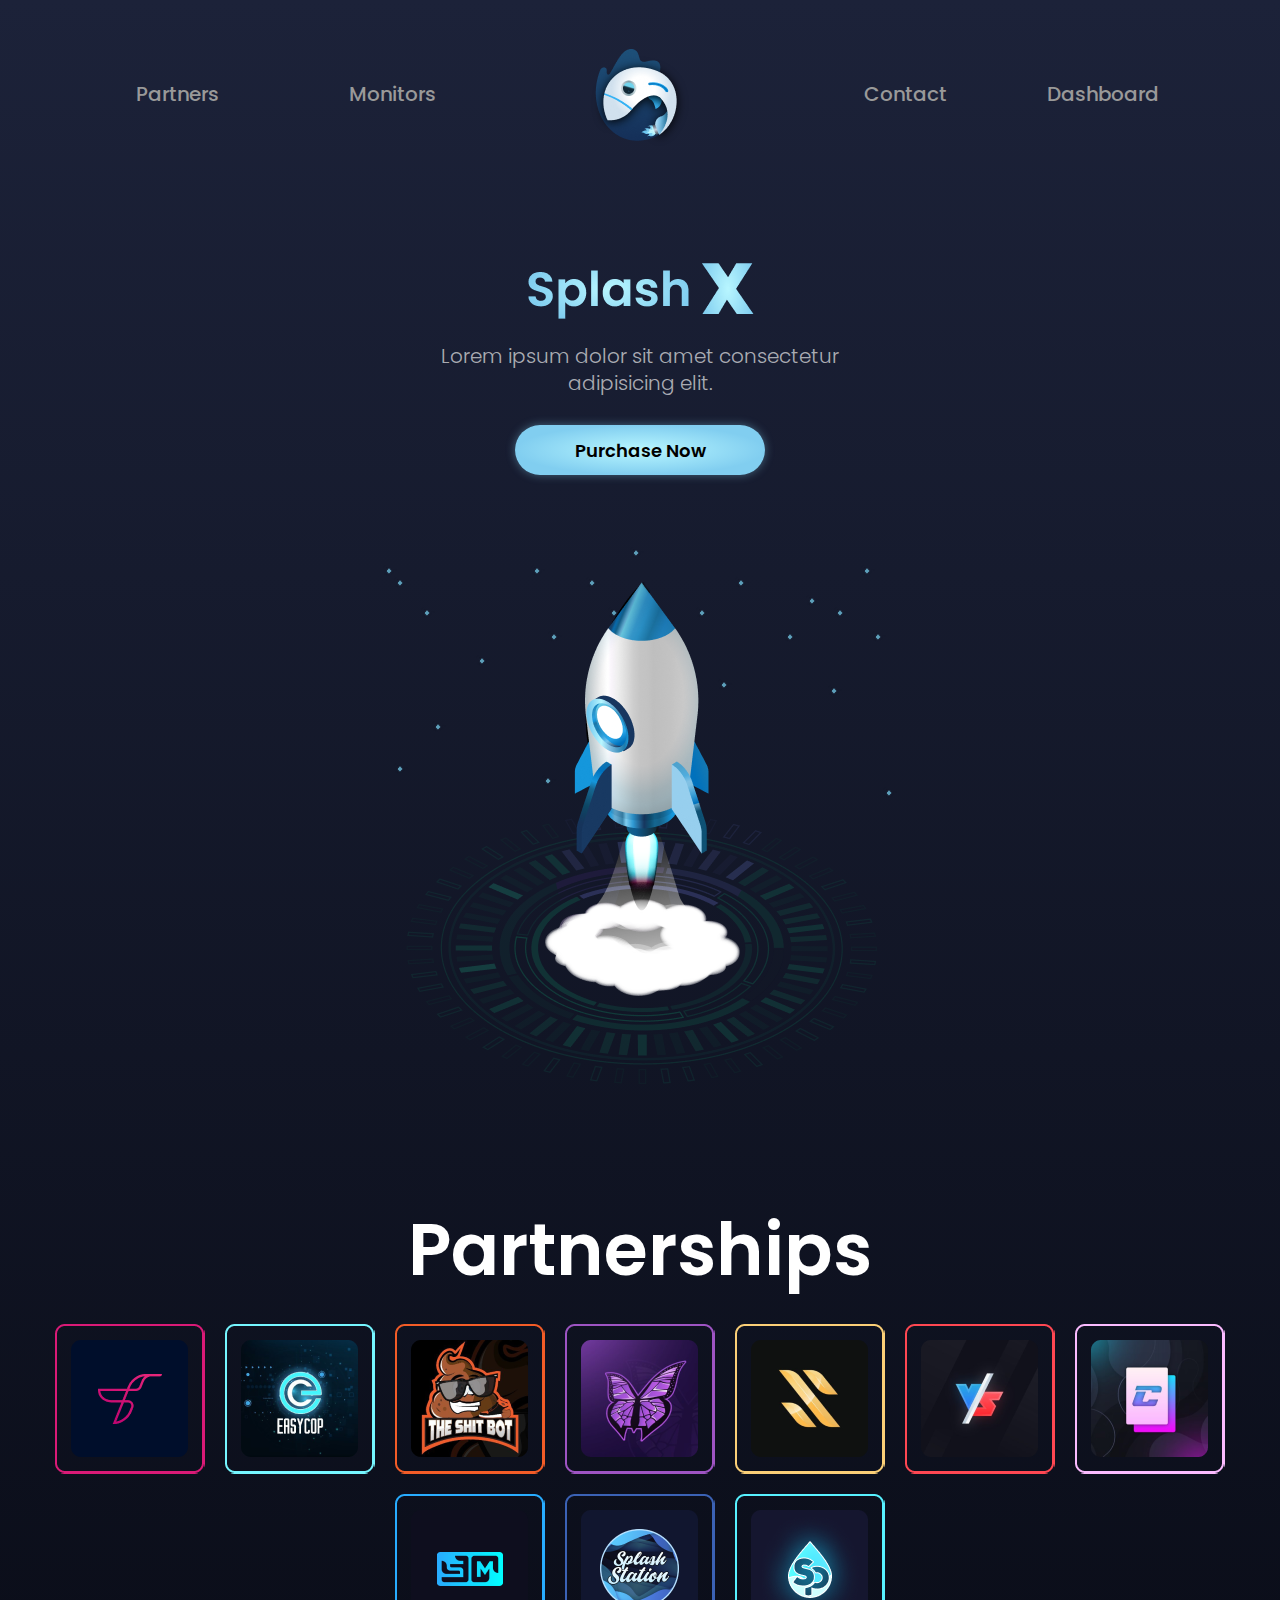
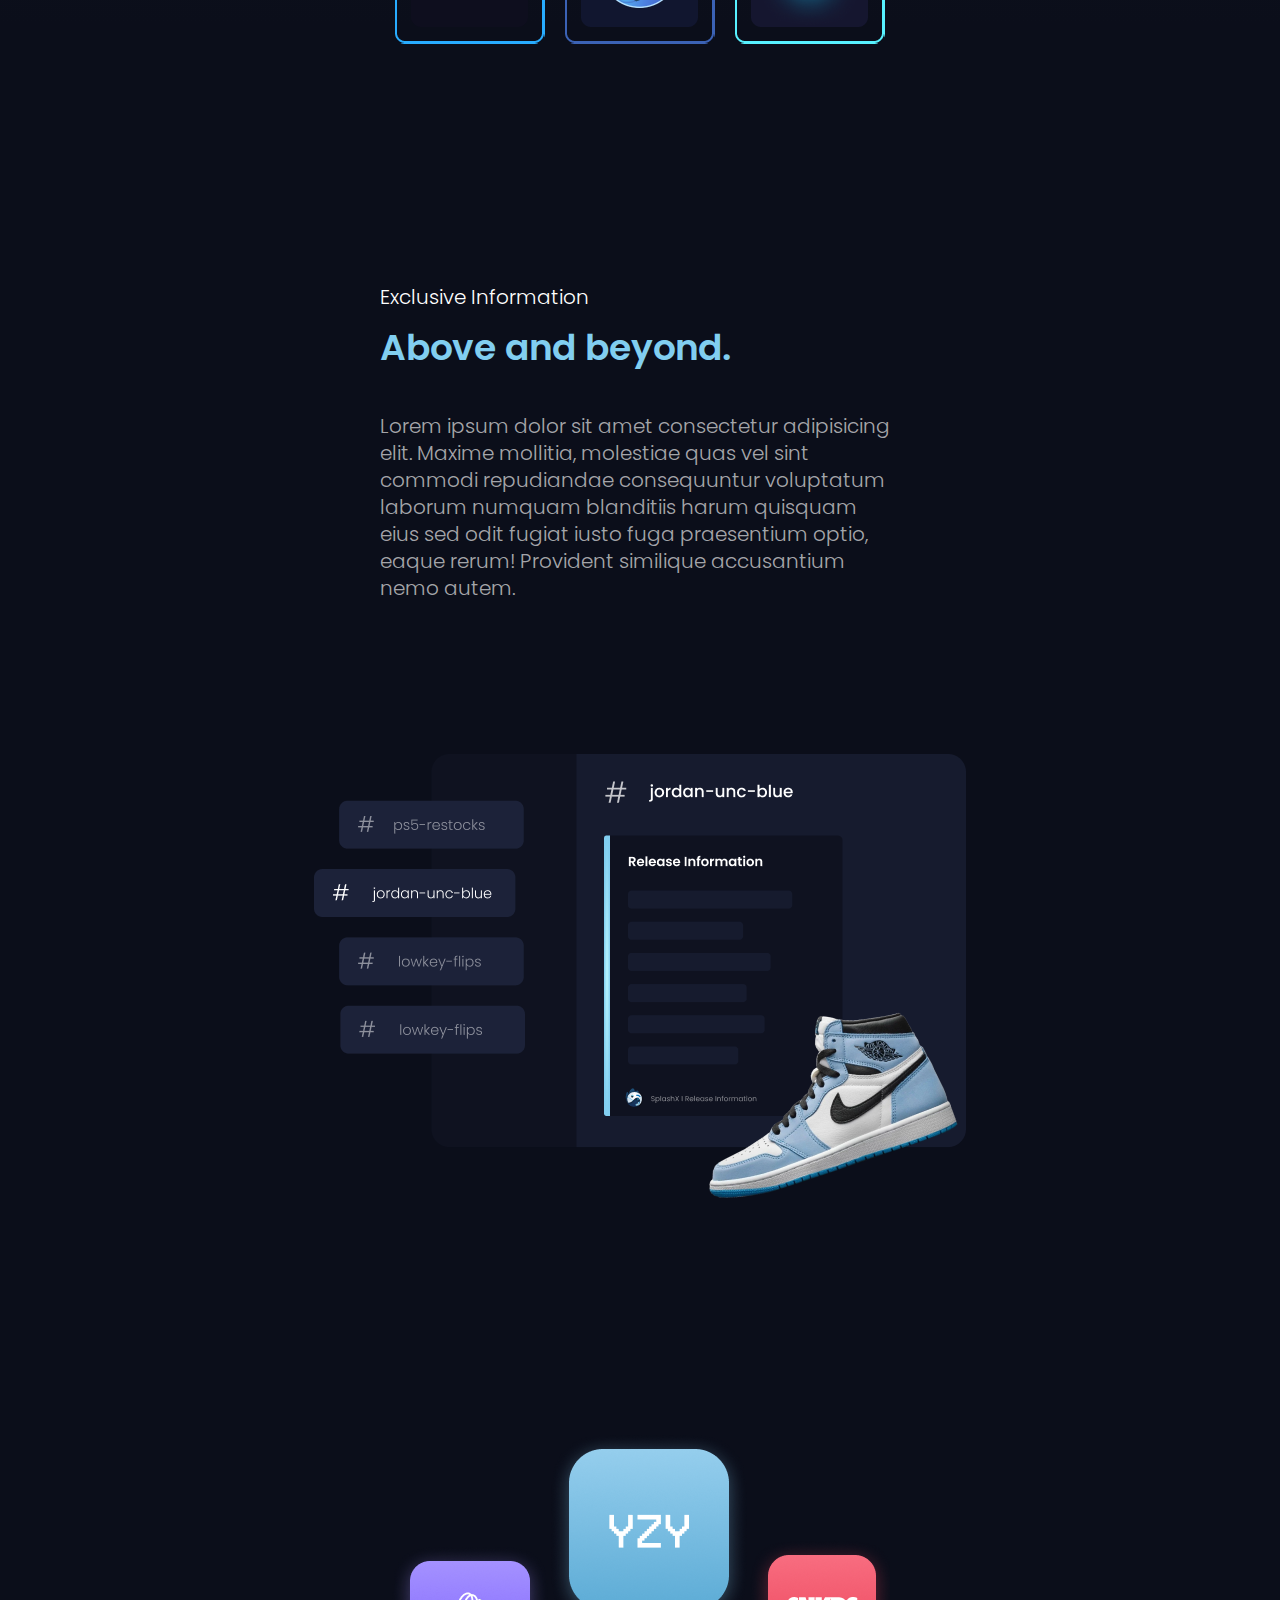
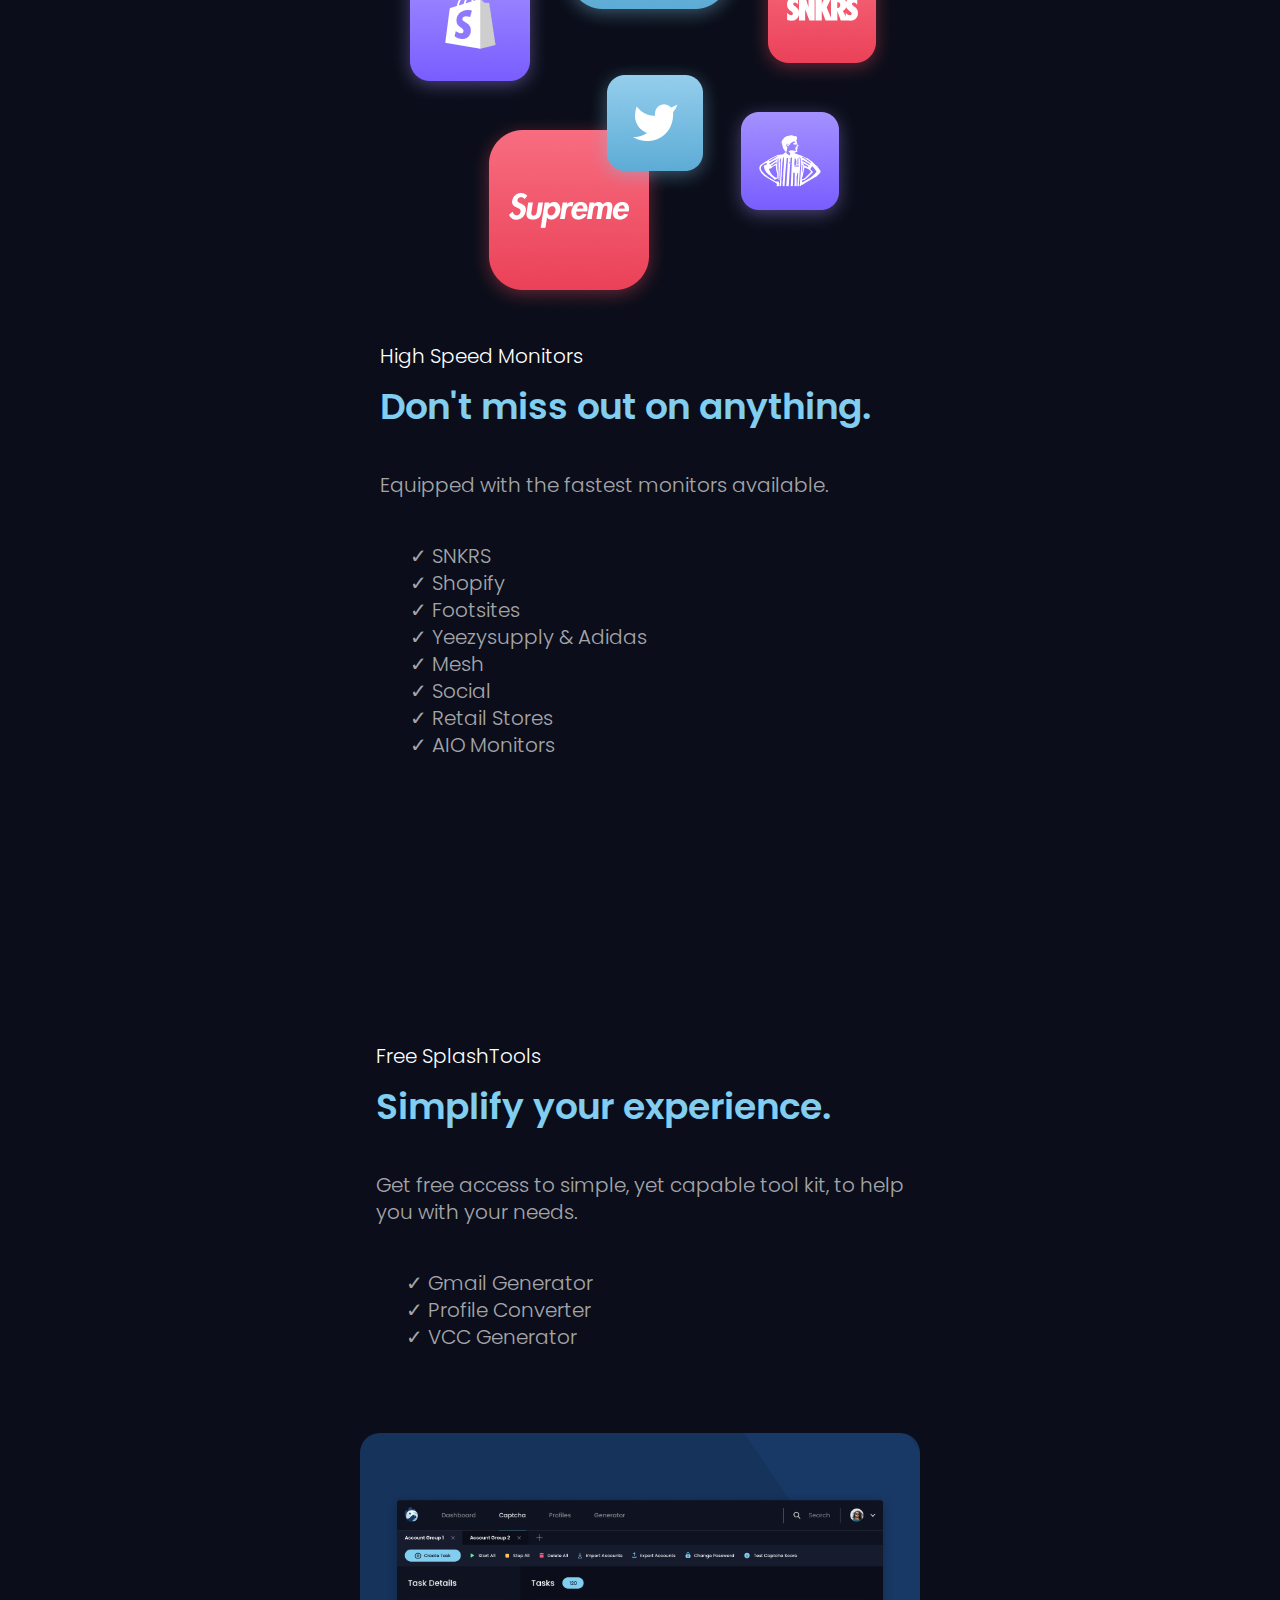
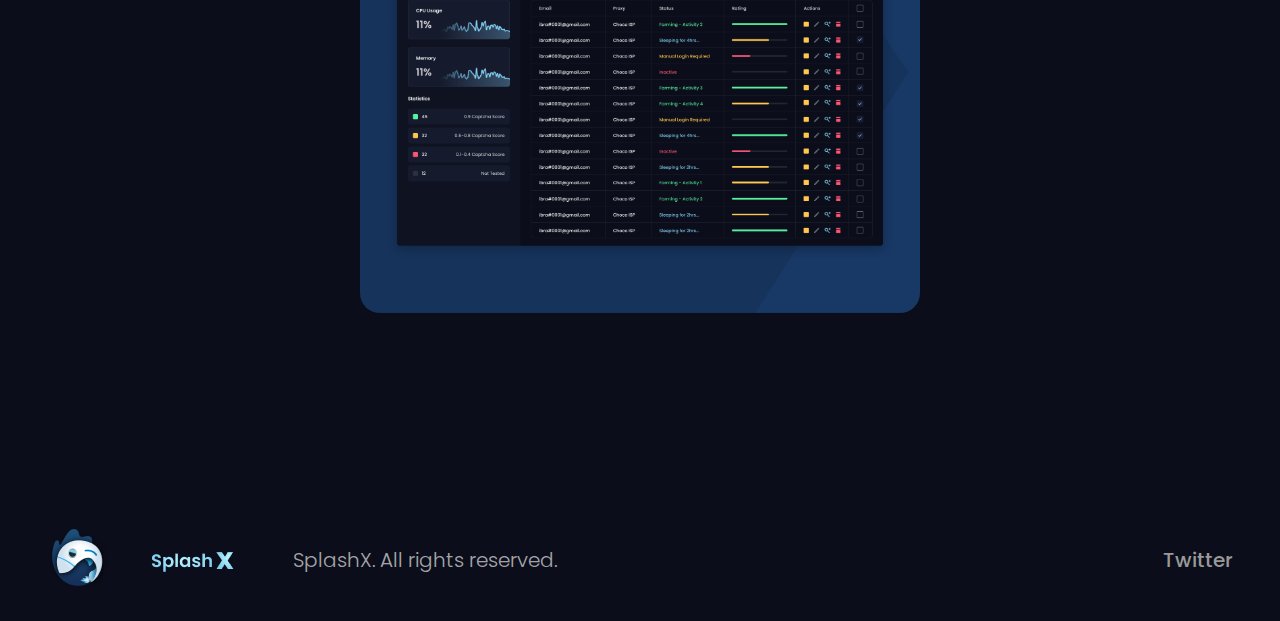
<file: index.html>
<!DOCTYPE html>

<html lang = "en">
    <head>
        <meta charset="UTF-8">
        <link rel=icon href="resources/main-logo.png">
        <link rel="stylesheet" type="text/css" href="style/index.css">
        <title>SplashX - Home</title>
        <link href="https://fonts.googleapis.com/css?family=Poppins&display=swap" rel="stylesheet"/>
    </head>

    <body>
        <div id="menu">
            <div id="menu_left">
                <a class="menu_item-left" href="#partners_area-top">Partners</a>
                <a class="menu_item-left" href="#monitors_area">Monitors</a>
                
                
            </div>
            <div id="menu_logo"></div>
            <div id="menu_right">
                <a class="menu_item-right" href="">Dashboard</a>
                <a class="menu_item-right" href="">Contact</a>
            </div>
        </div>

        <div id="purchase_area">
            <div class="text_logo"></div>
            <p style="text-align: center;">Lorem ipsum dolor sit amet consectetur adipisicing elit.</p>
            
            <br>
            <div class="button-light_focus">
                <span class="button-light_focus-text">Purchase Now</span>
            </div>
        </div>

        <div id="rocket_area">

            <div class="star" style="top:40%;left:94%;"></div>
            <div class="star" style="top:10%;left:44%;"></div>
            <div class="star" style="top:14%;left:33%;"></div>
            <div class="star" style="top:18%;left:20%;"></div>
            <div class="star" style="top:10%;left:10%;"></div>
            <div class="star" style="top:5%;left:5%;"></div>
            <div class="star" style="top:8%;left:80%;"></div>
            <div class="star" style="top:3%;left:90%;"></div>
            <div class="star" style="top:14%;left:76%;"></div>
            <div class="star" style="top:22%;left:64%;"></div>
            <div class="star" style="top:10%;left:60%;"></div>
            <div class="star" style="top:21%;left:41%;"></div>
            <div class="star" style="top:3%;left:3%;"></div>
            <div class="star" style="top:10%;left:85%;"></div>
            <div class="star" style="top:38%;left:32%;"></div>
            <div class="star" style="top:29%;left:12%;"></div>
            <div class="star" style="top:23%;left:84%;"></div>
            <div class="star" style="top:36%;left:5%;"></div>
            <div class="star" style="top:14%;left:92%;"></div>
            <div class="star" style="top:3%;left:30%;"></div>
            <div class="star" style="top:0%;left:48%;"></div>
            <div class="star" style="top:5%;left:40%;"></div>
            <div class="star" style="top:5%;left:67%;"></div>

            <div class="rocket_floor"></div>
            <div class="rocket"></div>
        </div>



        <h2 id="partners_area-top" style="text-align: center;">Partnerships</h2>
        <div id="partners_area">
            <div class="partner_module" style='background-image: url("resources/partners-libra.png");'></div>
            <div class="partner_module" style='background-image: url("resources/partners-easycop.png");'></div>
            <div class="partner_module" style='background-image: url("resources/partners-tsb.png");'></div>
            <div class="partner_module" style='background-image: url("resources/partners-purple.png");'></div>
            <div class="partner_module" style='background-image: url("resources/partners-gold.png");'></div>
            <div class="partner_module" style='background-image: url("resources/partners-versus.png");'></div>
            <div class="partner_module" style='background-image: url("resources/partners-c.png");'></div>
            <div class="partner_module" style='background-image: url("resources/partners-splashmarket.png");'></div>
            <div class="partner_module" style='background-image: url("resources/partners-splashstation.png");'></div>
            <div class="partner_module" style='background-image: url("resources/partners-splashproxies.png");'></div>
        </div>



        <div id="exclusive_area">
            
            <div id="exclusive_description">
                <h4>Exclusive Information</h4>
                <h3>Above and beyond.</h3>
                <br>
                <p>Lorem ipsum dolor sit amet consectetur adipisicing elit. Maxime mollitia,
                    molestiae quas vel sint commodi repudiandae consequuntur voluptatum laborum
                    numquam blanditiis harum quisquam eius sed odit fugiat iusto fuga praesentium
                    optio, eaque rerum! Provident similique accusantium nemo autem.</p>
            </div>
            <div id="exclusive_img"></div>
        </div>

        <div id="monitors_area">
            <div id="monitor_img"></div>
            <div id="monitor_description">
                <h4>High Speed Monitors</h4>
                <h3>Don't miss out on anything.</h3>
                <br>
                <p>Equipped with the fastest monitors available.</p>
                <br>
                <ul style="list-style: none;">
                    <li>✓ SNKRS</li>
                    <li>✓ Shopify</li>
                    <li>✓ Footsites</li>
                    <li>✓ Yeezysupply & Adidas</li>
                    <li>✓ Mesh</li>
                    <li>✓ Social</li>
                    <li>✓ Retail Stores</li>
                    <li>✓ AIO Monitors</li>
                </ul>
            </div>
        </div>

        <div id="splashtools_area">
            <div id="splashtools_description">
                <h4>Free SplashTools</h4>
                <h3>Simplify your experience.</h3>
                <br>
                <p>Get free access to simple, yet capable tool kit, to help you with your needs.</p>
                <br>
                <ul style="list-style: none;">
                    <li>✓ Gmail Generator</li>
                    <li>✓ Profile Converter</li>
                    <li>✓ VCC Generator</li>
                </ul>
            </div>
            <div id="splashtools_img"></div>
        </div>


        <div id="footer">
            <div class="main-logo_small"></div>
            <div class="text-logo_small"></div>
            <div class="footer_text">
                <p>SplashX. All rights reserved.</p>
            </div>

            <div class="footer_link">
                <a href="https://twitter.com/splash_xcg?s=21">Twitter</a>
            </div>

            <div class="footer_link">
            </div>
            
        </div>





    </body>
</html>
</file>
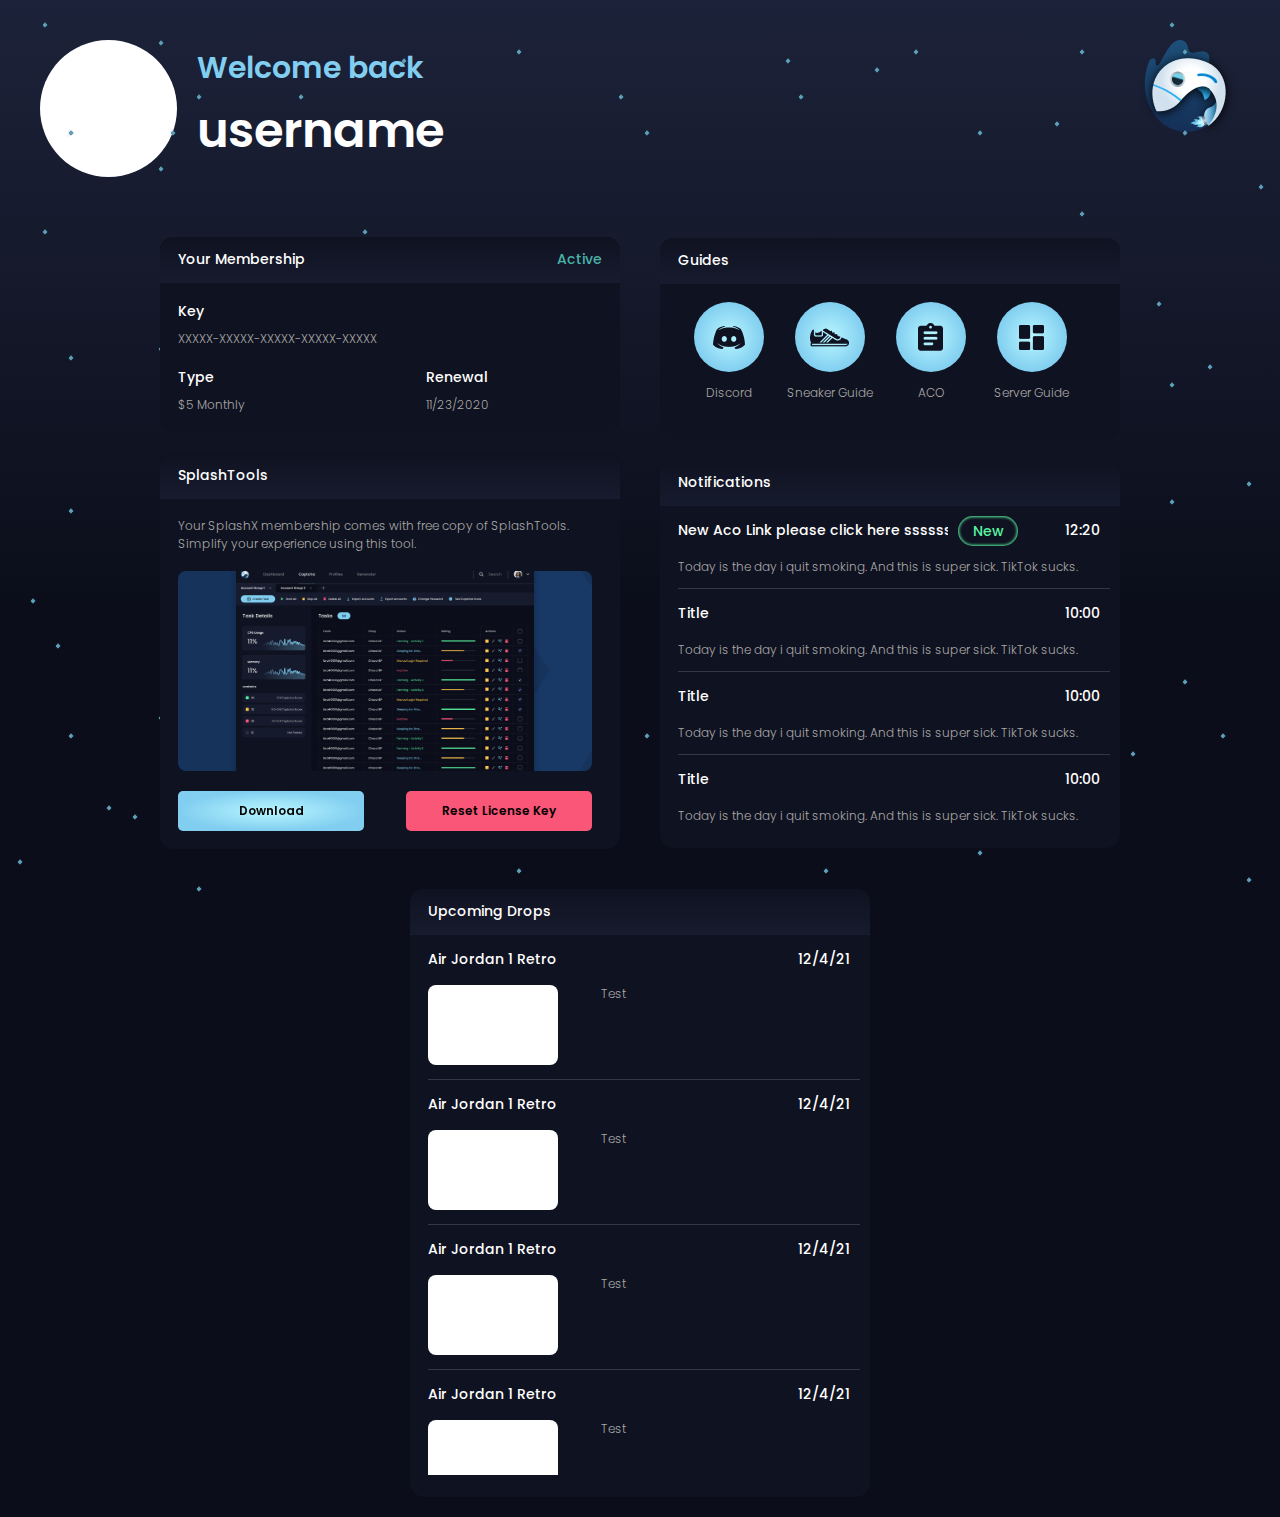
<file: dashboard.html>
<!DOCTYPE html>

<html lang = "en">
    <head>
        <meta charset="UTF-8">
        <link rel=icon href="resources/main-logo.png">
        <link rel="stylesheet" type="text/css" href="style/dashboard.css">
        <title>SplashX - Dashboard</title>
        <link href="https://fonts.googleapis.com/css?family=Poppins&display=swap" rel="stylesheet"/>
    </head>

    <body>
        <div class="star_flicker-3" style="top:40%;left:94%;"></div>
        <div class="star" style="top:82%;left:44%;"></div>
        <div class="star_flicker-4" style="top:96%;left:40%;"></div>
        <div class="star" style="top:91%;left:34%;"></div>
        <div class="star_flicker-3" style="top:87%;left:23%;"></div>
        <div class="star_flicker-1" style="top:14%;left:13%;"></div>
        <div class="star" style="top:68%;left:20%;"></div>
        <div class="star_flicker-2" style="top:90%;left:10%;"></div>
        <div class="star" style="top:14%;left:5%;"></div>
        <div class="star_flicker-3" style="top:88%;left:80%;"></div>
        <div class="star_flicker-5" style="top:33%;left:90%;"></div>
        <div class="star" style="top:94%;left:76%;"></div>
        <div class="star_flicker-2" style="top:96%;left:64%;"></div>
        <div class="star" style="top:90%;left:53%;"></div>
        <div class="star_flicker-3" style="top:81%;left:60%;"></div>
        <div class="star" style="top:84%;left:82%;"></div>
        <div class="star_flicker-5" style="top:76%;left:86%;"></div>
        <div class="star" style="top:81%;left:95%;"></div>
        <div class="star_flicker-2" style="top:75%;left:92%;"></div>
        <div class="star" style="top:6%;left:31%;"></div>
        <div class="star_flicker-3" style="top:10%;left:15%;"></div>
        <div class="star" style="top:25%;left:3%;"></div>
        <div class="star_flicker-4" style="top:25%;left:28%;"></div>
        <div class="star" style="top:87%;left:85%;"></div>
        <div class="star_flicker-2" style="top:38%;left:12%;"></div>
        <div class="star_flicker-6" style="top:79%;left:12%;"></div>
        <div class="star" style="top:23%;left:84%;"></div>
        <div class="star_flicker-1" style="top:56%;left:5%;"></div>
        <div class="star" style="top:14%;left:92%;"></div>
        <div class="star_flicker-5" style="top:13%;left:82%;"></div>
        <div class="star_flicker-2" style="top:10%;left:62%;"></div>
        <div class="star" style="top:5%;left:71%;"></div>
        <div class="star_flicker-5" style="top:7%;left:68%;"></div>
        <div class="star" style="top:39%;left:5%;"></div>
        <div class="star_flicker-3" style="top:10%;left:48%;"></div>
        <div class="star" style="top:5%;left:40%;"></div>
        <div class="star_flicker-4" style="top:55%;left:91%;"></div>
        <div class="star" style="top:42%;left:91%;"></div>
        <div class="star" style="top:87%;left:42%;"></div>
        <div class="star_flicker-1" style="top:90%;left:54%;"></div>
        <div class="star" style="top:82%;left:44%;"></div>
        <div class="star_flicker-6" style="top:10%;left:23%;"></div>
        <div class="star_flicker-1" style="top:14%;left:50%;"></div>
        <div class="star" style="top:58%;left:35%;"></div>
        <div class="star_flicker-2" style="top:80%;left:19%;"></div>
        <div class="star" style="top:34%;left:15%;"></div>
        <div class="star_flicker-5" style="top:83%;left:88%;"></div>
        <div class="star_flicker-6" style="top:53%;left:97%;"></div>
        <div class="star_flicker-1" style="top:14%;left:76%;"></div>
        <div class="star" style="top:26%;left:64%;"></div>
        <div class="star_flicker-3" style="top:30%;left:53%;"></div>
        <div class="star" style="top:81%;left:50%;"></div>
        <div class="star_flicker-4" style="top:84%;left:62%;"></div>
        <div class="star_flicker-6" style="top:76%;left:76%;"></div>
        <div class="star_flicker-2" style="top:81%;left:85%;"></div>
        <div class="star_flicker-5" style="top:5%;left:92%;"></div>
        <div class="star" style="top:6%;left:61%;"></div>
        <div class="star_flicker-3" style="top:98%;left:15%;"></div>
        <div class="star_flicker-6" style="top:2%;left:3%;"></div>
        <div class="star" style="top:2%;left:91%;"></div>
        <div class="star_flicker-4" style="top:97%;left:97%;"></div>
        <div class="star_flicker-1" style="top:18%;left:12%;"></div>
        <div class="star" style="top:4%;left:12%;"></div>
        <div class="star_flicker-4" style="top:5%;left:84%;"></div>
        <div class="star_flicker-2" style="top:66%;left:2%;"></div>
        <div class="star_flicker-5" style="top:71%;left:4%;"></div>
        <div class="star" style="top:81%;left:5%;"></div>
        <div class="star_flicker-3" style="top:89%;left:8%;"></div>
        <div class="star" style="top:95%;left:1%;"></div>
        <div class="star_flicker-4" style="top:20%;left:98%;"></div>


        <div id="header_area">
            <div id="header_profile-picture"></div>
            <div id="header_user-info">
                <h4>Welcome back</h4>
                <h3>username</h3>
            </div>
            <div id="header_logo"></div>
        </div>
        
        <div id="body_area">
            <div style="width:500px;">
                <div class="panel" style="margin-bottom:0;">
                    <div class="panel_top">
                        <h5 style="margin-left:18px;display:inline;">Your Membership</h5>
                        <span id="membership_panel-state">Active</span>
                    </div>
                    <div class="panel_main">
                        <div id="membership_panel-key_section">
                            <h5>Key</h5>
                            <p id="membership_panel-key" style="margin-top:8px;margin-bottom:0px;">XXXXX-XXXXX-XXXXX-XXXXX-XXXXX</p>
                        </div>
        
                        <div id="membership_panel-type_section">
                            <h5>Type</h5>
                            <p id="membership_panel-type" style="margin-top:8px;margin-bottom:0px;">$5 Monthly</p>
                        </div>
        
                        <div id="membership_panel-renewal_section">
                            <h5>Renewal</h5>
                            <p id="membership_panel-renewal" style="margin-top:8px;margin-bottom:0px;">11/23/2020</p>
                        </div>
                    </div>
    
                </div>

                <div class="panel">
                    <div class="panel_top">
                        <h5 style="margin-left:18px;display:inline;">SplashTools</h5>
                    </div>
                    <div class="panel_main">
                        <p style="margin:0;">Your SplashX membership comes with free copy of SplashTools. Simplify your experience using this tool.</p>
                        
                        <br>

                        <div class="splashtools-img"></div>
    
                        <div class="button-rectangular_blue" style="width:45%;height:40px;float:left;">
                            <span class="button-rectangular_blue-text">Download</span>
                        </div>
    
                        <div class="button-rectangular_red" style="width:45%;height:40px;float:right;">
                            <span class="button-rectangular_red-text">Reset License Key</span>
                        </div>
                    
                    </div>
                </div>
            </div>


            <div style="width:500px;">
                <div class="panel" style="margin-bottom:0;">
                    <div class="panel_top">
                        <h5 style="margin-left:18px;display:inline;">Guides</h5>
                    </div>
                    <div class="panel_main-flex">
                        <div class="button-circular_blue-frame">
                            <div class="button-circular_blue">
                                <div class="discord_icon"></div>
                            </div>
                            <p style="text-align: center;">Discord</p>
                        </div>
    
                        <div class="button-circular_blue-frame">
                            <div class="button-circular_blue">
                                <div class="sneaker_icon"></div>
                            </div>
                            <p style="text-align: center;">Sneaker Guide</p>
                        </div>
    
                        <div class="button-circular_blue-frame">
                            <div class="button-circular_blue">
                                <div class="aco_icon"></div>
                            </div>
                            <p style="text-align: center;">ACO</p>
                        </div>
    
                        <div class="button-circular_blue-frame">
                            <div class="button-circular_blue">
                                <div class="server_guide_icon"></div>
                            </div>
                            <p style="text-align: center;">Server Guide</p>
                        </div>
                    </div>
    
                </div>

                <div class="panel"> 
                    <div class="panel_top">
                        <h5 style="margin-left:18px;display:inline;">Notifications</h5>
                    </div>
                    <div class="panel_main" style="height:320px;width:94%;margin-top:0px;margin-right:2px;overflow-y:scroll;">
                        <div class="notification">
                            <div class="notification_header">
                                <span class="notification_header-title">New Aco Link please click here sssssssssssssssssss</span>
                                <div class="notification_header-new_frame">
                                    <div class="notification_header-new_text">New</div>
                                </div>
                                <span class="notification_header-datetime">12:20</span>
                            </div>
                            <div class="notification_body">
                                <p>Today is the day i quit smoking. And this is super sick. TikTok sucks.</p>
                                <div class="notification_divider"></div>
                            </div>
                        </div>

                        <div class="notification">
                            <div class="notification_header">
                                <span class="notification_header-title">Title</span>
                                <span class="notification_header-datetime">10:00</span>
                            </div>
                            <div class="notification_body">
                                <p>Today is the day i quit smoking. And this is super sick. TikTok sucks.</p>
                                <div class="notification_divider"></div>
                            </div>
                        </div>

                        <div class="notification">
                            <div class="notification_header">
                                <span class="notification_header-title">Title</span>
                                <span class="notification_header-datetime">10:00</span>
                            </div>
                            <div class="notification_body">
                                <p>Today is the day i quit smoking. And this is super sick. TikTok sucks.</p>
                                <div class="notification_divider"></div>
                            </div>
                        </div>
                        <div class="notification">
                            <div class="notification_header">
                                <span class="notification_header-title">Title</span>
                                <span class="notification_header-datetime">10:00</span>
                            </div>
                            <div class="notification_body">
                                <p>Today is the day i quit smoking. And this is super sick. TikTok sucks.</p>
                                <div class="notification_divider"></div>
                            </div>
                        </div>
                        <div class="notification">
                            <div class="notification_header">
                                <span class="notification_header-title">Title</span>
                                <span class="notification_header-datetime">10:00</span>
                            </div>
                            <div class="notification_body">
                                <p>Today is the day i quit smoking. And this is super sick. TikTok sucks.</p>
                                <div class="notification_divider"></div>
                            </div>
                        </div>

                    </div>
                </div>



            </div>

            <div style="width:500px;">
                <div class="panel">
                    <div class="panel_top">
                        <h5 style="margin-left:18px;display:inline;">Upcoming Drops</h5>
                    </div>
                    <div class="panel_main" style="height:540px;width:94%;margin-top:0px;margin-right:0px;overflow-y:scroll;">
                        <div class="drop">
                            <div class="drop_header">
                                <span class="drop_header-title">Air Jordan 1 Retro</span>
                                <span class="drop_header-datetime">12/4/21</span>
                            </div>
                            <div class="drop_body">
                                <div class="drop_image" style="background-image: url('https://stockx-360.imgix.net/Air-Jordan-1-Retro-High-White-University-Blue-Black/Images/Air-Jordan-1-Retro-High-White-University-Blue-Black/Lv2/img01.jpg?auto=compress&q=90&dpr=2&updated_at=1611777406&fit=clip&fm=webp&ixlib=react-9.0.3&w=798');"></div>
                                <span class="drop_description">Test</span>
                            </div>
                            <div class="drop_divider"></div>
                        <div class="drop">
                            <div class="drop_header">
                                <span class="drop_header-title">Air Jordan 1 Retro</span>
                                <span class="drop_header-datetime">12/4/21</span>
                            </div>
                            <div class="drop_body">
                                <div class="drop_image" style="background-image: url('https://images.stockx.com/images/Air-Jordan-5-Retro-White-Stealth-2021.png?fit=clip&bg=FFFFFF&h=500&auto=compress&q=90&dpr=2&trim=color&updated_at=1605648756&fm=webp&ixlib=react-9.0.3&w=798')"></div>
                                <span class="drop_description">Test</span>
                            </div>
                            <div class="drop_divider"></div>
                        </div>
                        <div class="drop">
                            <div class="drop_header">
                                <span class="drop_header-title">Air Jordan 1 Retro</span>
                                <span class="drop_header-datetime">12/4/21</span>
                            </div>
                            <div class="drop_body">
                                <div class="drop_image"></div>
                                <span class="drop_description">Test</span>
                            </div>
                            <div class="drop_divider"></div>
                        </div>
                        <div class="drop">
                            <div class="drop_header">
                                <span class="drop_header-title">Air Jordan 1 Retro</span>
                                <span class="drop_header-datetime">12/4/21</span>
                            </div>
                            <div class="drop_body">
                                <div class="drop_image"></div>
                                <span class="drop_description">Test</span>
                            </div>
                            <div class="drop_divider"></div>
                        </div>
                    </div>
    
                </div>
            </div>






        </div>


        <!--
        <div id="footer">
            <div class="main-logo_small"></div>
            <div class="text-logo_small"></div>
            <div class="footer_text">
                <span class="footer_p">SplashX. All rights reserved.</span>
            </div>

            <div class="footer_link">
                <a href="https://twitter.com/splash_xcg?s=21">Twitter</a>
            </div>

            <div class="footer_link">
            </div>
            
        </div>
        -->




    </body>    
</html>
</file>
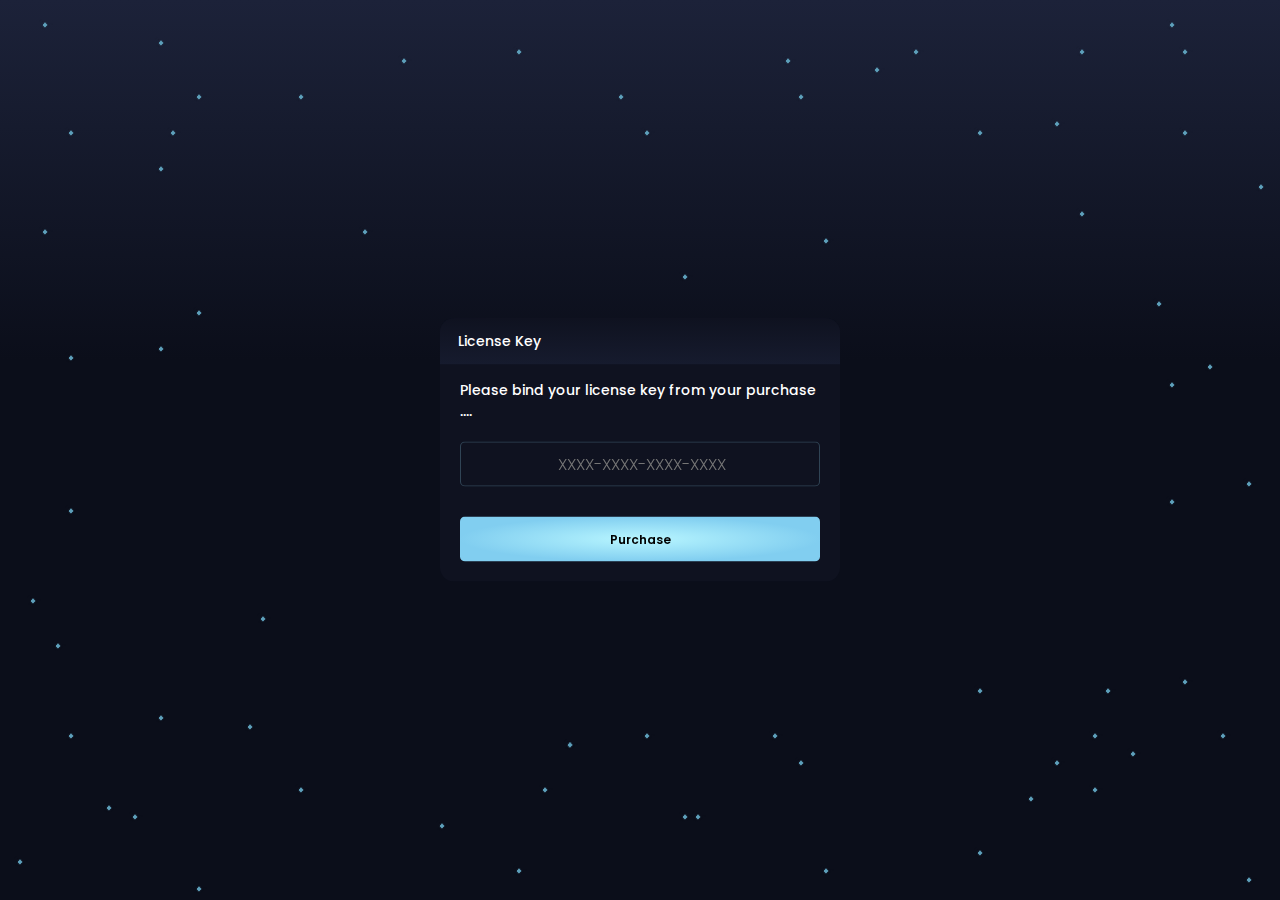
<file: linking.html>
<!DOCTYPE html>

<html lang = "en">
    <head>
        <meta charset="UTF-8">
        <link rel=icon href="resources/main-logo.png">
        <link rel="stylesheet" type="text/css" href="style/linking.css">
        <title>SplashX - Purchase</title>
        <link href="https://fonts.googleapis.com/css?family=Poppins&display=swap" rel="stylesheet"/>
    </head>

    <body>

        <div class="star_flicker-3" style="top:40%;left:94%;"></div>
        <div class="star" style="top:82%;left:44%;"></div>
        <div class="star_flicker-4" style="top:96%;left:40%;"></div>
        <div class="star" style="top:91%;left:34%;"></div>
        <div class="star_flicker-3" style="top:87%;left:23%;"></div>
        <div class="star_flicker-1" style="top:14%;left:13%;"></div>
        <div class="star" style="top:68%;left:20%;"></div>
        <div class="star_flicker-2" style="top:90%;left:10%;"></div>
        <div class="star" style="top:14%;left:5%;"></div>
        <div class="star_flicker-3" style="top:88%;left:80%;"></div>
        <div class="star_flicker-5" style="top:33%;left:90%;"></div>
        <div class="star" style="top:94%;left:76%;"></div>
        <div class="star_flicker-2" style="top:96%;left:64%;"></div>
        <div class="star" style="top:90%;left:53%;"></div>
        <div class="star_flicker-3" style="top:81%;left:60%;"></div>
        <div class="star" style="top:84%;left:82%;"></div>
        <div class="star_flicker-5" style="top:76%;left:86%;"></div>
        <div class="star" style="top:81%;left:95%;"></div>
        <div class="star_flicker-2" style="top:75%;left:92%;"></div>
        <div class="star" style="top:6%;left:31%;"></div>
        <div class="star_flicker-3" style="top:10%;left:15%;"></div>
        <div class="star" style="top:25%;left:3%;"></div>
        <div class="star_flicker-4" style="top:25%;left:28%;"></div>
        <div class="star" style="top:87%;left:85%;"></div>
        <div class="star_flicker-2" style="top:38%;left:12%;"></div>
        <div class="star_flicker-6" style="top:79%;left:12%;"></div>
        <div class="star" style="top:23%;left:84%;"></div>
        <div class="star_flicker-1" style="top:56%;left:5%;"></div>
        <div class="star" style="top:14%;left:92%;"></div>
        <div class="star_flicker-5" style="top:13%;left:82%;"></div>
        <div class="star_flicker-2" style="top:10%;left:62%;"></div>
        <div class="star" style="top:5%;left:71%;"></div>
        <div class="star_flicker-5" style="top:7%;left:68%;"></div>
        <div class="star" style="top:39%;left:5%;"></div>
        <div class="star_flicker-3" style="top:10%;left:48%;"></div>
        <div class="star" style="top:5%;left:40%;"></div>
        <div class="star_flicker-4" style="top:55%;left:91%;"></div>
        <div class="star" style="top:42%;left:91%;"></div>
        <div class="star" style="top:87%;left:42%;"></div>
        <div class="star_flicker-1" style="top:90%;left:54%;"></div>
        <div class="star" style="top:82%;left:44%;"></div>
        <div class="star_flicker-6" style="top:10%;left:23%;"></div>
        <div class="star_flicker-1" style="top:14%;left:50%;"></div>
        <div class="star" style="top:58%;left:35%;"></div>
        <div class="star_flicker-2" style="top:80%;left:19%;"></div>
        <div class="star" style="top:34%;left:15%;"></div>
        <div class="star_flicker-5" style="top:83%;left:88%;"></div>
        <div class="star_flicker-6" style="top:53%;left:97%;"></div>
        <div class="star_flicker-1" style="top:14%;left:76%;"></div>
        <div class="star" style="top:26%;left:64%;"></div>
        <div class="star_flicker-3" style="top:30%;left:53%;"></div>
        <div class="star" style="top:81%;left:50%;"></div>
        <div class="star_flicker-4" style="top:84%;left:62%;"></div>
        <div class="star_flicker-6" style="top:76%;left:76%;"></div>
        <div class="star_flicker-2" style="top:81%;left:85%;"></div>
        <div class="star_flicker-5" style="top:5%;left:92%;"></div>
        <div class="star" style="top:6%;left:61%;"></div>
        <div class="star_flicker-3" style="top:98%;left:15%;"></div>
        <div class="star_flicker-6" style="top:2%;left:3%;"></div>
        <div class="star" style="top:2%;left:91%;"></div>
        <div class="star_flicker-4" style="top:97%;left:97%;"></div>
        <div class="star_flicker-1" style="top:18%;left:12%;"></div>
        <div class="star" style="top:4%;left:12%;"></div>
        <div class="star_flicker-4" style="top:5%;left:84%;"></div>
        <div class="star_flicker-2" style="top:66%;left:2%;"></div>
        <div class="star_flicker-5" style="top:71%;left:4%;"></div>
        <div class="star" style="top:81%;left:5%;"></div>
        <div class="star_flicker-3" style="top:89%;left:8%;"></div>
        <div class="star" style="top:95%;left:1%;"></div>
        <div class="star_flicker-4" style="top:20%;left:98%;"></div>

        <div id="purchase_panel">
            <div class="panel_top">
                <h5 style="margin-left:18px;display:inline;">License Key</h5>
            </div>

            <div id="purchase_panel-main">
                <h5 style="margin-top:15px;display:block;">Please bind your license key from your purchase ....</h5>
                <div class="input_frame">
                    <input type="text" placeholder="XXXX-XXXX-XXXX-XXXX" style="text-align: center;">
                </div>

                <div class="button-rectangular_blue">
                    <span class="button-rectangular_blue-text">Purchase</span>
                </div>
            </div>

        </div>
    </body>

</html>
</file>
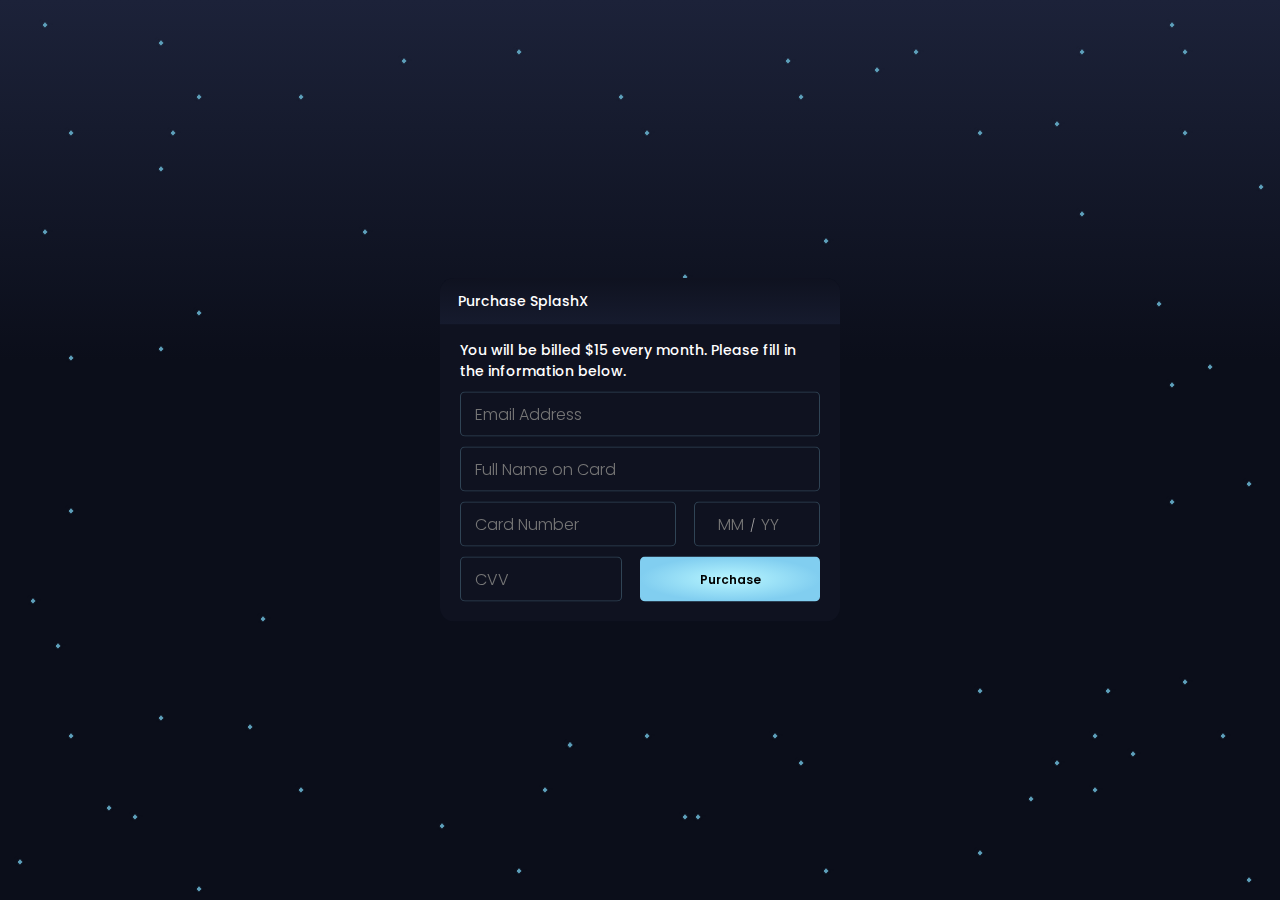
<file: purchase.html>
<!DOCTYPE html>

<html lang = "en">
    <head>
        <meta charset="UTF-8">
        <link rel=icon href="resources/main-logo.png">
        <link rel="stylesheet" type="text/css" href="style/purchase.css">
        <title>SplashX - Purchase</title>
        <link href="https://fonts.googleapis.com/css?family=Poppins&display=swap" rel="stylesheet"/>
    </head>

    <body>

        <div class="star_flicker-3" style="top:40%;left:94%;"></div>
        <div class="star" style="top:82%;left:44%;"></div>
        <div class="star_flicker-4" style="top:96%;left:40%;"></div>
        <div class="star" style="top:91%;left:34%;"></div>
        <div class="star_flicker-3" style="top:87%;left:23%;"></div>
        <div class="star_flicker-1" style="top:14%;left:13%;"></div>
        <div class="star" style="top:68%;left:20%;"></div>
        <div class="star_flicker-2" style="top:90%;left:10%;"></div>
        <div class="star" style="top:14%;left:5%;"></div>
        <div class="star_flicker-3" style="top:88%;left:80%;"></div>
        <div class="star_flicker-5" style="top:33%;left:90%;"></div>
        <div class="star" style="top:94%;left:76%;"></div>
        <div class="star_flicker-2" style="top:96%;left:64%;"></div>
        <div class="star" style="top:90%;left:53%;"></div>
        <div class="star_flicker-3" style="top:81%;left:60%;"></div>
        <div class="star" style="top:84%;left:82%;"></div>
        <div class="star_flicker-5" style="top:76%;left:86%;"></div>
        <div class="star" style="top:81%;left:95%;"></div>
        <div class="star_flicker-2" style="top:75%;left:92%;"></div>
        <div class="star" style="top:6%;left:31%;"></div>
        <div class="star_flicker-3" style="top:10%;left:15%;"></div>
        <div class="star" style="top:25%;left:3%;"></div>
        <div class="star_flicker-4" style="top:25%;left:28%;"></div>
        <div class="star" style="top:87%;left:85%;"></div>
        <div class="star_flicker-2" style="top:38%;left:12%;"></div>
        <div class="star_flicker-6" style="top:79%;left:12%;"></div>
        <div class="star" style="top:23%;left:84%;"></div>
        <div class="star_flicker-1" style="top:56%;left:5%;"></div>
        <div class="star" style="top:14%;left:92%;"></div>
        <div class="star_flicker-5" style="top:13%;left:82%;"></div>
        <div class="star_flicker-2" style="top:10%;left:62%;"></div>
        <div class="star" style="top:5%;left:71%;"></div>
        <div class="star_flicker-5" style="top:7%;left:68%;"></div>
        <div class="star" style="top:39%;left:5%;"></div>
        <div class="star_flicker-3" style="top:10%;left:48%;"></div>
        <div class="star" style="top:5%;left:40%;"></div>
        <div class="star_flicker-4" style="top:55%;left:91%;"></div>
        <div class="star" style="top:42%;left:91%;"></div>
        <div class="star" style="top:87%;left:42%;"></div>
        <div class="star_flicker-1" style="top:90%;left:54%;"></div>
        <div class="star" style="top:82%;left:44%;"></div>
        <div class="star_flicker-6" style="top:10%;left:23%;"></div>
        <div class="star_flicker-1" style="top:14%;left:50%;"></div>
        <div class="star" style="top:58%;left:35%;"></div>
        <div class="star_flicker-2" style="top:80%;left:19%;"></div>
        <div class="star" style="top:34%;left:15%;"></div>
        <div class="star_flicker-5" style="top:83%;left:88%;"></div>
        <div class="star_flicker-6" style="top:53%;left:97%;"></div>
        <div class="star_flicker-1" style="top:14%;left:76%;"></div>
        <div class="star" style="top:26%;left:64%;"></div>
        <div class="star_flicker-3" style="top:30%;left:53%;"></div>
        <div class="star" style="top:81%;left:50%;"></div>
        <div class="star_flicker-4" style="top:84%;left:62%;"></div>
        <div class="star_flicker-6" style="top:76%;left:76%;"></div>
        <div class="star_flicker-2" style="top:81%;left:85%;"></div>
        <div class="star_flicker-5" style="top:5%;left:92%;"></div>
        <div class="star" style="top:6%;left:61%;"></div>
        <div class="star_flicker-3" style="top:98%;left:15%;"></div>
        <div class="star_flicker-6" style="top:2%;left:3%;"></div>
        <div class="star" style="top:2%;left:91%;"></div>
        <div class="star_flicker-4" style="top:97%;left:97%;"></div>
        <div class="star_flicker-1" style="top:18%;left:12%;"></div>
        <div class="star" style="top:4%;left:12%;"></div>
        <div class="star_flicker-4" style="top:5%;left:84%;"></div>
        <div class="star_flicker-2" style="top:66%;left:2%;"></div>
        <div class="star_flicker-5" style="top:71%;left:4%;"></div>
        <div class="star" style="top:81%;left:5%;"></div>
        <div class="star_flicker-3" style="top:89%;left:8%;"></div>
        <div class="star" style="top:95%;left:1%;"></div>
        <div class="star_flicker-4" style="top:20%;left:98%;"></div>

        <div id="purchase_panel">
            <div class="panel_top">
                <h5 style="margin-left:18px;display:inline;">Purchase SplashX</h5>
            </div>

            <div id="purchase_panel-main">
                <h5 style="margin-top:15px;display:block;">You will be billed $15 every month. Please fill in the information below.</h5>

                <div class="input_frame">
                    <input type="text" placeholder="Email Address">
                </div>


                <div class="input_frame">
                    <input type="text" placeholder="Full Name on Card">
                </div>

                <div class="input_frame" style="width:60%;float:left;">
                    <input type="number" placeholder="Card Number">
                </div>

                <div class="input_frame" style="width:35%;float:right;">
                    <input type="number" placeholder="MM" style="width:35%;text-align: right;">
                    <p style="margin:0;display:inline;">/</p>
                    <input type="number" placeholder="YY" style="width:35%">

                </div>

                <div class="input_frame" style="width:45%;float:left;">
                    <input type="number" placeholder="CVV" style="width:100%">
                </div>

                <div class="button-rectangular_blue" style="width:50%;float:right;">
                    <span class="button-rectangular_blue-text">Purchase</span>
                </div>
            </div>

        </div>
    </body>

</html>
</file>
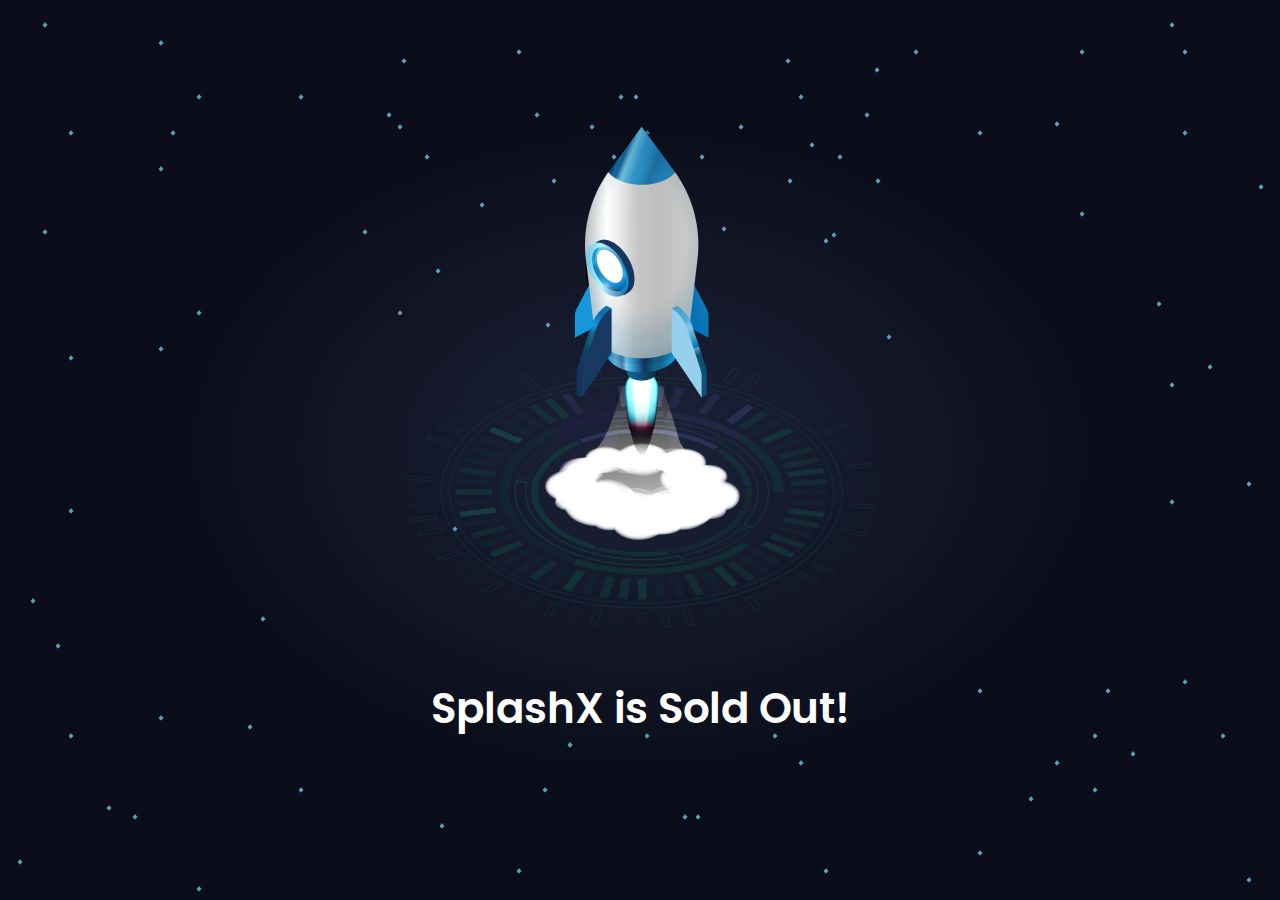
<file: purchase_soldout.html>
<!DOCTYPE html>

<html lang = "en">
    <head>
        <meta charset="UTF-8">
        <link rel=icon href="resources/main-logo.png">
        <link href="style/purchase_soldout.css" rel="stylesheet" type="text/css">
        <title>SplashX - Sold Out!!!</title>
        <link href="https://fonts.googleapis.com/css?family=Poppins&display=swap" rel="stylesheet"/>
    </head>

    <body>

        <div class="star_flicker-3" style="top:40%;left:94%;"></div>
        <div class="star" style="top:82%;left:44%;"></div>
        <div class="star_flicker-4" style="top:96%;left:40%;"></div>
        <div class="star" style="top:91%;left:34%;"></div>
        <div class="star_flicker-3" style="top:87%;left:23%;"></div>
        <div class="star_flicker-1" style="top:14%;left:13%;"></div>
        <div class="star" style="top:68%;left:20%;"></div>
        <div class="star_flicker-2" style="top:90%;left:10%;"></div>
        <div class="star" style="top:14%;left:5%;"></div>
        <div class="star_flicker-3" style="top:88%;left:80%;"></div>
        <div class="star_flicker-5" style="top:33%;left:90%;"></div>
        <div class="star" style="top:94%;left:76%;"></div>
        <div class="star_flicker-2" style="top:96%;left:64%;"></div>
        <div class="star" style="top:90%;left:53%;"></div>
        <div class="star_flicker-3" style="top:81%;left:60%;"></div>
        <div class="star" style="top:84%;left:82%;"></div>
        <div class="star_flicker-5" style="top:76%;left:86%;"></div>
        <div class="star" style="top:81%;left:95%;"></div>
        <div class="star_flicker-2" style="top:75%;left:92%;"></div>
        <div class="star" style="top:6%;left:31%;"></div>
        <div class="star_flicker-3" style="top:10%;left:15%;"></div>
        <div class="star" style="top:25%;left:3%;"></div>
        <div class="star_flicker-4" style="top:25%;left:28%;"></div>
        <div class="star" style="top:87%;left:85%;"></div>
        <div class="star_flicker-2" style="top:38%;left:12%;"></div>
        <div class="star_flicker-6" style="top:79%;left:12%;"></div>
        <div class="star" style="top:23%;left:84%;"></div>
        <div class="star_flicker-1" style="top:56%;left:5%;"></div>
        <div class="star" style="top:14%;left:92%;"></div>
        <div class="star_flicker-5" style="top:13%;left:82%;"></div>
        <div class="star_flicker-2" style="top:10%;left:62%;"></div>
        <div class="star" style="top:5%;left:71%;"></div>
        <div class="star_flicker-5" style="top:7%;left:68%;"></div>
        <div class="star" style="top:39%;left:5%;"></div>
        <div class="star_flicker-3" style="top:10%;left:48%;"></div>
        <div class="star" style="top:5%;left:40%;"></div>
        <div class="star_flicker-4" style="top:55%;left:91%;"></div>
        <div class="star" style="top:42%;left:91%;"></div>
        <div class="star" style="top:87%;left:42%;"></div>
        <div class="star_flicker-1" style="top:90%;left:54%;"></div>
        <div class="star" style="top:82%;left:44%;"></div>
        <div class="star_flicker-6" style="top:10%;left:23%;"></div>
        <div class="star_flicker-1" style="top:14%;left:50%;"></div>
        <div class="star" style="top:58%;left:35%;"></div>
        <div class="star_flicker-2" style="top:80%;left:19%;"></div>
        <div class="star" style="top:34%;left:15%;"></div>
        <div class="star_flicker-5" style="top:83%;left:88%;"></div>
        <div class="star_flicker-6" style="top:53%;left:97%;"></div>
        <div class="star_flicker-1" style="top:14%;left:76%;"></div>
        <div class="star" style="top:26%;left:64%;"></div>
        <div class="star_flicker-3" style="top:30%;left:53%;"></div>
        <div class="star" style="top:81%;left:50%;"></div>
        <div class="star_flicker-4" style="top:84%;left:62%;"></div>
        <div class="star_flicker-6" style="top:76%;left:76%;"></div>
        <div class="star_flicker-2" style="top:81%;left:85%;"></div>
        <div class="star_flicker-5" style="top:5%;left:92%;"></div>
        <div class="star" style="top:6%;left:61%;"></div>
        <div class="star_flicker-3" style="top:98%;left:15%;"></div>
        <div class="star_flicker-6" style="top:2%;left:3%;"></div>
        <div class="star" style="top:2%;left:91%;"></div>
        <div class="star_flicker-4" style="top:97%;left:97%;"></div>
        <div class="star_flicker-1" style="top:18%;left:12%;"></div>
        <div class="star" style="top:4%;left:12%;"></div>
        <div class="star_flicker-4" style="top:5%;left:84%;"></div>
        <div class="star_flicker-2" style="top:66%;left:2%;"></div>
        <div class="star_flicker-5" style="top:71%;left:4%;"></div>
        <div class="star" style="top:81%;left:5%;"></div>
        <div class="star_flicker-3" style="top:89%;left:8%;"></div>
        <div class="star" style="top:95%;left:1%;"></div>
        <div class="star_flicker-4" style="top:20%;left:98%;"></div>

        <div id="rocket_area">

            <div class="star" style="top:40%;left:94%;"></div>
            <div class="star" style="top:10%;left:44%;"></div>
            <div class="star" style="top:14%;left:33%;"></div>
            <div class="star" style="top:18%;left:20%;"></div>
            <div class="star" style="top:10%;left:10%;"></div>
            <div class="star" style="top:5%;left:5%;"></div>
            <div class="star" style="top:8%;left:80%;"></div>
            <div class="star" style="top:3%;left:90%;"></div>
            <div class="star" style="top:14%;left:76%;"></div>
            <div class="star" style="top:22%;left:64%;"></div>
            <div class="star" style="top:10%;left:60%;"></div>
            <div class="star" style="top:21%;left:41%;"></div>
            <div class="star" style="top:3%;left:3%;"></div>
            <div class="star" style="top:10%;left:85%;"></div>
            <div class="star" style="top:38%;left:32%;"></div>
            <div class="star" style="top:29%;left:12%;"></div>
            <div class="star" style="top:23%;left:84%;"></div>
            <div class="star" style="top:36%;left:5%;"></div>
            <div class="star" style="top:14%;left:92%;"></div>
            <div class="star" style="top:3%;left:30%;"></div>
            <div class="star" style="top:0%;left:48%;"></div>
            <div class="star" style="top:5%;left:40%;"></div>
            <div class="star" style="top:5%;left:67%;"></div>

            <div class="rocket_floor"></div>
            <div class="rocket"></div>
        </div>


        
        <h2>SplashX is Sold Out!</h2>
        
    </body>
</html>
</file>
<file: style/index.css>
body {
    background: linear-gradient(180deg, #1C2239 0%, #0B0E1A 30%)
}



p {
    font-family: Poppins;
    font-style: normal;
    font-weight: 300;
    font-size: 18px;
    line-height: 27px;
    

    color: rgba(255, 255, 255, 0.65);

    user-select: none;
    -moz-user-select: none;
    -webkit-user-select: none;

    margin:10px;
}

a {
    font-family: Poppins;
    font-style: normal;
    font-weight: 500;
    font-size: 18px;
    line-height: 27px;
    text-decoration: none;

    color: #999999;
}
a:hover {
    color: #FFFFFF;
}

h4 {
    font-family: Poppins;
    font-style: normal;
    font-weight: 300;
    font-size: 18px;
    line-height: 27px;

    color: #FFFFFF;
    margin: 10px;

    user-select: none;
    -moz-user-select: none;
    -webkit-user-select: none;
}
h3 {
    font-family: Poppins;
    font-style: normal;
    font-weight: 600;
    font-size: 36px;
    line-height: 54px;

    color: #81CEF0;
    margin: 10px;

    user-select: none;
    -moz-user-select: none;
    -webkit-user-select: none;
}
h2 {
    font-family: Poppins;
    font-style: normal;
    font-weight: 600;
    font-size: 72px;
    line-height: 108px;

    color: #FFFFFF;
    margin: 10px;

    user-select: none;
    -moz-user-select: none;
    -webkit-user-select: none;
}



li {
    font-family: Poppins;
    font-style: normal;
    font-weight: 300;
    font-size: 18px;
    line-height: 27px;
    

    color: rgba(255, 255, 255, 0.65);

    user-select: none;
    -moz-user-select: none;
    -webkit-user-select: none;
}

#menu_logo {
    width: 102px;
    height: 102px;

    position:absolute;
    top:100px;
    left:50%;
    right:50%;
    transform: translate(-50%, -50%);
    background: url("../resources/main-logo.png");
}
.main-logo_small {
    width: 63.17px;
    height: 63px;
    background: url("../resources/main-logo_small.png");

    margin-left:40px;
    margin-top:16px;


    float:left;
}
.text_logo {
    width:229px;
    height:98px;

    margin-left:auto;
    margin-right:auto;

    background: url("../resources/text-logo.png")

}
.text-logo_small {
    width: 92px;
    height: 31px;
    background: url("../resources/text-logo_small.png");

    margin-left:40px;
    margin-top:30px;


    float:left;
}


.button-light_focus {
    margin-left:auto;
    margin-right:auto;

    height:50px;
    width:250px;

    background: radial-gradient(50% 50% at 50% 50%, #B8F6FF 0%, #81CEF0 100%);
    box-shadow: 0px 0px 10px rgba(138, 212, 243, 0.4);
    border-radius: 27.5px;

    display:flex;
    align-items: center;

    cursor: pointer;
    

}
.button-light_focus-text {
    margin-left:auto;
    margin-right:auto;

    font-family: Poppins;
    font-style: normal;
    font-weight: 600;
    font-size: 18px;
    line-height: 27px;
    
    text-align: center;

    user-select: none;
    -moz-user-select: none;
    -webkit-user-select: none;
    
    color: #000000;
}



/* MAIN AREAS */
#menu {
    width:90%;
    height:100px;
    margin-top:45px;
    margin-bottom:90px;
    margin-left:auto;
    margin-right:auto;


}
#purchase_area {
    width:488px;
    height:261px;

    margin-left:auto;
    margin-right:auto;
}
#rocket_area {

    margin-top:50px;
    margin-bottom:50px;
    margin-left:auto;
    margin-right:auto;

    width:550px;
    height:600px;
    position:relative;
}
#partners_area {
    width:100%;

	display:flex;
	flex-wrap:wrap;
	justify-content: center;
	align-items: center;
}
#splashtools_area {
    width:100%;

	display:flex;
	flex-wrap:wrap;
	justify-content: center;
	align-items: center;

    margin-top:200px;
}
#monitors_area {
    width:100%;

	display:flex;
	flex-wrap:wrap;
	justify-content: center;
	align-items: center;

    margin-top:200px;
}
#exclusive_area {
    width:100%;

	display:flex;
	flex-wrap:wrap;
	justify-content: center;
	align-items: center;

    margin-top:200px;
}
#footer {
    margin: 200px 50px 0px 0px;

    width:100%;
    height:100px;
}










#menu_left {
    margin-top:36px;
    width:44%;
    height:27px;
    float:left;
}
#menu_right {
    margin-top:36px;
    width:44%;
    height:27px;
    float:right;
    
}
.menu_item-left {
    float:left;
    margin-left:15%;
    margin-right:15%;
}
.menu_item-right {
    float:right;
    margin-left:15%;
    margin-right:15%;
}










.star {
    position:absolute;
    width:15px;
    height:15px;

    background: url("../resources/stars.png") center;

}
.rocket_floor {
    position:absolute;

    top:42%;
    left:4%;
    

    width:509px;
    height:300px;
    background: url("../resources/rocket-floor.png") center no-repeat;

}
.rocket {
    position: absolute;

    top:0%;
    left:4%;

    width:509px;
    height:400px;
    background: url("../resources/rocket.png") center no-repeat;

    animation: rocketMovement 5s ease infinite;
}
@keyframes rocketMovement {
    0% {
        top:6%;
    }
    50% {
        top:0%;
    }
    100% {
        top:6%;
    }
}



.partner_module {
    margin:10px;
    width:150px;
    height:150px;
}

#splashtools_img {
    margin-top:20px;
    margin-left: 5%;
    margin-right: 5%;

    background-image: url("../resources/splashtools-area.png");
    background-size:     cover;                      /* <------ */
    background-repeat:   no-repeat;
    background-position: center center;
    width:560px;
    height:480px;

    border-radius:20px;

}
#splashtools_description {
    margin-top:20px;
    margin-left: 2%;
    margin-right: 2%;
    width:548px;
    height:380px;
}


#monitor_img {
    margin-top:20px;
    margin-left: 5%;
    margin-right: 5%;
    background: url("../resources/monitor-area.png");
    width:500px;
    height:480px;
}
#monitor_description {
    margin-top:20px;
    margin-left: 5%;
    margin-right: 5%;
    width:540px;
    height:480px;
}



#exclusive_img {
    margin-left: 2%;
    margin-right: 2%;
    background: url("../resources/exclusive-area.png");
    width:652px;
    height:459px;
}
#exclusive_description {
    margin-top:20px;
    margin-left: 2%;
    margin-right: 2%;
    width:540px;
    height:480px;
}



.footer_text {
    margin-top:24px;
    margin-left:40px;
    float:left;
}
.footer_link {
    margin-top:34px;
    margin-right:40px;
    float:right;
}









@media screen and (max-width: 1300px) {
    p {
        font-family: Poppins;
        font-style: normal;
        font-weight: 300;
        font-size: 20px;
        line-height: 27px;
        
    
        color: rgba(255, 255, 255, 0.65);
    
        user-select: none;
        -moz-user-select: none;
        -webkit-user-select: none;
    
        margin:10px;
    }
    
    a {
        font-family: Poppins;
        font-style: normal;
        font-weight: 500;
        font-size: 20px;
        line-height: 27px;
        text-decoration: none;
    
        color: #999999;
    }
    a:hover {
        color: #FFFFFF;
    }
    
    h4 {
        font-family: Poppins;
        font-style: normal;
        font-weight: 300;
        font-size: 20px;
        line-height: 27px;
    
        color: #FFFFFF;
        margin: 10px;
    
        user-select: none;
        -moz-user-select: none;
        -webkit-user-select: none;
    }

    
    
    li {
        font-family: Poppins;
        font-style: normal;
        font-weight: 300;
        font-size: 20px;
        line-height: 27px;
        
    
        color: rgba(255, 255, 255, 0.65);
    
        user-select: none;
        -moz-user-select: none;
        -webkit-user-select: none;
    }

    .menu_item-left {
        float:left;
        margin-left:13%;
        margin-right:13%;
    }
    .menu_item-right {
        float:right;
        margin-left:10%;
        margin-right:10%;
    }
}
@media only screen and (max-device-width: 1064px) {
    p {
        font-family: Poppins;
        font-style: normal;
        font-weight: 300;
        font-size: 22px;
        line-height: 27px;
        
    
        color: rgba(255, 255, 255, 0.65);
    
        user-select: none;
        -moz-user-select: none;
        -webkit-user-select: none;
    
        margin:10px;
    }
    
    a {
        font-family: Poppins;
        font-style: normal;
        font-weight: 500;
        font-size: 22px;
        line-height: 27px;
        text-decoration: none;
    
        color: #999999;
    }
    a:hover {
        color: #FFFFFF;
    }
    
    h4 {
        font-family: Poppins;
        font-style: normal;
        font-weight: 300;
        font-size: 22px;
        line-height: 27px;
    
        color: #FFFFFF;
        margin: 10px;
    
        user-select: none;
        -moz-user-select: none;
        -webkit-user-select: none;
    }
    
    
    
    li {
        font-family: Poppins;
        font-style: normal;
        font-weight: 300;
        font-size: 20px;
        line-height: 27px;
        
    
        color: rgba(255, 255, 255, 0.65);
    
        user-select: none;
        -moz-user-select: none;
        -webkit-user-select: none;
    }

    .menu_item-left {
        float:left;
        margin-left:6%;
        margin-right:6%;
    }
    .menu_item-right {
        float:right;
        margin-left:6%;
        margin-right:6%;
    }
    .button-light_focus-text {
        margin-left:auto;
        margin-right:auto;
    
        font-family: Poppins;
        font-style: normal;
        font-weight: 600;
        font-size: 22px;
        line-height: 27px;
        
        text-align: center;
    
        user-select: none;
        -moz-user-select: none;
        -webkit-user-select: none;
        
        color: #000000;
    }
}
@media(max-device-width: 700px) {
    p {
        font-family: Poppins;
        font-style: normal;
        font-weight: 300;
        font-size: 28px;
        line-height: 32px;
        
    
        color: rgba(255, 255, 255, 0.65);
    
        user-select: none;
        -moz-user-select: none;
        -webkit-user-select: none;
    
        margin:10px;
    }
    
    a {
        font-family: Poppins;
        font-style: normal;
        font-weight: 500;
        font-size: 30px;
        line-height: 30px;
        text-decoration: none;
    
        color: #999999;
    }
    a:hover {
        color: #FFFFFF;
    }
    
    h4 {
        font-family: Poppins;
        font-style: normal;
        font-weight: 300;
        font-size: 28px;
        line-height: 30px;
    
        color: #FFFFFF;
        margin: 10px;
    
        user-select: none;
        -moz-user-select: none;
        -webkit-user-select: none;
    }
    
    
    
    li {
        font-family: Poppins;
        font-style: normal;
        font-weight: 300;
        font-size: 24px;
        line-height: 27px;
        
    
        color: rgba(255, 255, 255, 0.65);
    
        user-select: none;
        -moz-user-select: none;
        -webkit-user-select: none;
    }

    .menu_item-left {
        float:left;
        margin-left:5%;
        margin-right:5%;
    }
    .menu_item-right {
        float:right;
        margin-left:5%;
        margin-right:5%;
    }

    .button-light_focus-text {
        margin-left:auto;
        margin-right:auto;
    
        font-family: Poppins;
        font-style: normal;
        font-weight: 600;
        font-size: 26px;
        line-height: 27px;
        
        text-align: center;
    
        user-select: none;
        -moz-user-select: none;
        -webkit-user-select: none;
        
        color: #000000;
    }
}
</file>
<file: style/dashboard.css>
body {
    background: linear-gradient(180deg, #1C2239 0%, #0B0E1A 40%);
}
body, html {
    margin:0;
    min-height:100%;
    width:100%;
}

a {
    font-family: Poppins;
    font-style: normal;
    font-weight: 500;
    font-size: 18px;
    line-height: 27px;
    text-decoration: none;

    color: #999999;
}
a:hover {
    color: #FFFFFF;
}

p {
    font-family: Poppins;
    font-style: normal;
    font-weight: 300;
    font-size: 12px;
    line-height: 18px;

    color: #a9a7a7;

    user-select: none;
    -moz-user-select: none;
    -webkit-user-select: none;

}


h7 {
    font-family: Poppins;
    font-style: normal;
    font-weight: 600;
    font-size: 18px;
    line-height: 27px;

    color:#81CEF0;
}

h6 {
    font-family: Poppins;
    font-style: normal;
    font-weight: 600;
    font-size: 20px;
    line-height: 27px;
    /* identical to box height */


    color: #FFFFFF;
}

h5 {
    margin: 0px 0px;

    font-family: Poppins;
    font-style: normal;
    font-weight: 500;
    font-size: 14px;
    line-height: 21px;


    color: #FFFFFF;

    user-select: none;
    -moz-user-select: none;
    -webkit-user-select: none;
}

h4 {
    margin: 5px 0px;

    font-family: Poppins;
    font-style: normal;
    font-weight: 600;
    font-size: 30px;
    line-height: 45px;

    color:#81CEF0;

    user-select: none;
    -moz-user-select: none;
    -webkit-user-select: none;

}

h3 {

    margin: 5px 0px;

    font-family: Poppins;
    font-style: normal;
    font-weight: 600;
    font-size: 48px;
    line-height: 72px;
    color: #FFFFFF;

    user-select: none;
    -moz-user-select: none;
    -webkit-user-select: none;
}



.star {
    position:absolute;
    width:15px;
    height:15px;

    background: url("../resources/stars.png") center;
}

.star_flicker-6 {
    position:absolute;
    width:15px;
    height:15px;

    background: url("../resources/stars.png") center;
    animation: flicker 8s ease alternate infinite;
}
@keyframes flicker {
    0% {
        opacity: 1;
    }
    100% {
        opacity: 0;
    }
}

.star_flicker-5 {
    position:absolute;
    width:15px;
    height:15px;

    background: url("../resources/stars.png") center;
    animation: flicker 6s ease alternate infinite;
}
@keyframes flicker {
    0% {
        opacity: 1;
    }
    100% {
        opacity: 0;
    }
}

.star_flicker-4 {
    position:absolute;
    width:15px;
    height:15px;

    background: url("../resources/stars.png") center;
    animation: flicker 4s ease alternate infinite;
}
@keyframes flicker {
    0% {
        opacity: 1;
    }
    100% {
        opacity: 0;
    }
}

.star_flicker-3 {
    position:absolute;
    width:15px;
    height:15px;

    background: url("../resources/stars.png") center;
    animation: flicker 3s ease alternate infinite;
}
@keyframes flicker {
    0% {
        opacity: 1;
    }
    100% {
        opacity: 0;
    }
}

.star_flicker-2 {
    position:absolute;
    width:15px;
    height:15px;

    background: url("../resources/stars.png") center;
    animation: flicker 2.5s ease alternate infinite;
}
@keyframes flicker {
    0% {
        opacity: 1;
    }
    100% {
        opacity: 0;
    }
}

.star_flicker-1 {
    position:absolute;
    width:15px;
    height:15px;

    background: url("../resources/stars.png") center;
    animation: flicker 1.5s ease alternate infinite;
}
@keyframes flicker {
    0% {
        opacity: 1;
    }
    100% {
        opacity: 0;
    }
}




input {
    background: transparent;
    border:none;
    outline:none;

    font-family: Poppins;
    font-style: normal;
    font-weight: 300;
    font-size: 12px;
    line-height: 18px;

    color: #a9a7a7;
}
input::-webkit-outer-spin-button,

input::-webkit-inner-spin-button {
    -webkit-appearance: none;
    margin: 0;

}
input[type=number] {
    -moz-appearance: textfield;

}





#header_area {
    height:137px;
    padding:40px;

}


#header_profile-picture {
    width:137px;
    height:137px;
    background: #FFFFFF;

    z-index: 1000;

    border-radius: 50%;
    float:left;
}
#header_user-info {
    margin-left:20px;

    width:400px;
    height:137px;
    float:left;
}
#header_logo {
    width: 102px;
    height: 102px;


    background: url("../resources/main-logo.png");

    float:right;
}





#body_area {
    width:100%;
	display:flex;
	flex-wrap:wrap;
	justify-content: center;
	align-items: center;
}


.panel {

    margin:20px;

    width:460px;

    background: #0F1220;
    backdrop-filter: blur(30px);

    border-radius: 14px;


    display:inline-block;

}
.panel_top {
    width:100%;
    padding-top:12px;

    height: 34px;

    background: linear-gradient(180deg, #0F1220 0%, #161B2E 100%);
    backdrop-filter: blur(30px);
    border-radius: 14px 14px 0px 0px;
}
.panel_main {

    margin:18px 18px 18px 18px;
    width:90%;

    display:inline-block;
}
.panel_main-flex {

    margin:18px 18px 18px 18px;
    width:88%;

    display:flex;
	flex-wrap:wrap;
	justify-content: center;
	align-items: center;
}

.panel_main::-webkit-scrollbar {
    width: 16px;               /* width of the entire scrollbar */
}
.panel_main::-webkit-scrollbar-track {
    background:#0F1220;        /* color of the tracking area */
}
.panel_main::-webkit-scrollbar-thumb {
    background-color: #161B2E;    /* color of the scroll thumb */
    border-radius: 20px;       /* roundness of the scroll thumb */
    border: 2px solid #0F1220;  /* creates padding around scroll thumb */
}




#membership_panel-state {
    margin: 0px 0px;

    font-family: Poppins;
    font-style: normal;
    font-weight: 500;
    font-size: 14px;
    line-height: 21px;


    color: #49B3A8;


    float:right;
    
    margin-right:18px;

    user-select: none;
    -moz-user-select: none;
    -webkit-user-select: none;
}
#membership_panel-key_section {
    width:100%;
    height:48px;

}
#membership_panel-type_section {
    margin-top:18px;
    width:60%;
    height:48px;
    float:left;
}
#membership_panel-renewal_section {
    margin-top:18px;
    width:40%;
    height:48px;
    float:right;
}





.button-circular_blue-frame {
    width:101px;
    height:120px;

    float:left;
}


.button-circular_blue {
    background: radial-gradient(50% 50% at 50% 50%, #B8F6FF 0%, #81CEF0 100%);

    width: 70px;
    height: 70px;

    border-radius:50%;

    margin: 0px auto;

    display:flex;
    align-items: center;

    cursor: pointer;
}
.discord_icon {
    background-image:url("../resources/discord-icon.png");

    width: 32px;
    height: 23px;

    margin:auto auto;

}
.sneaker_icon {
    background-image:url("../resources/sneaker-icon.png");

    width: 39px;
    height: 39px;

    margin:auto auto;

    
}
.aco_icon {
    background-image:url("../resources/aco-icon.png");

    width: 25px;
    height: 28px;

    margin:auto auto;

}
.server_guide_icon {
    background-image:url("../resources/server_guide-icon.png");

    width: 25px;
    height: 25px;

    margin:auto auto;
}



.button-rectangular_blue {
    background: radial-gradient(50% 50% at 50% 50%, #B8F6FF 0%, #81CEF0 100%);
    backdrop-filter: blur(30px);

    border-radius: 5px;

    display:flex;
    align-items: center;

    cursor: pointer;

    float:left;
}
.button-rectangular_blue-text {
    margin-left:auto;
    margin-right:auto;

    font-family: Poppins;
    font-style: normal;
    font-weight: 600;
    font-size: 12px;
    line-height: 18px;

    text-align: center;

    user-select: none;
    -moz-user-select: none;
    -webkit-user-select: none;
    
    color: #000000;
}


.button-rectangular_red {
    background: #FA5677;
    backdrop-filter: blur(30px);

    border-radius: 5px;

    display:flex;
    align-items: center;

    cursor: pointer;

    float: right;
}
.button-rectangular_red-text {
    margin-left:auto;
    margin-right:auto;

    font-family: Poppins;
    font-style: normal;
    font-weight: 600;
    font-size: 12px;
    line-height: 18px;
    
    text-align: center;

    user-select: none;
    -moz-user-select: none;
    -webkit-user-select: none;
    
    color: #000000;
}

.splashtools-img {
    background-image: url('../resources/splashtools-area.png');
    background-repeat: no-repeat;

    background-position: center;
    background-size: cover;

    width:100%;
    height:200px;

    border-radius: 8px;

    margin-bottom:20px;
}



.notification {
    width:100%;
    display:inline-block;
    margin-top:10px;
}
.notification_header {
    width:100%;
    height:30px;
}
.notification_header-title {
    margin-top:4px;
    margin-right:10px;

    max-width:270px;

    white-space: nowrap;
    overflow: hidden;

    font-family: Poppins;
    font-style: normal;
    font-weight: 500;
    font-size: 14px;
    line-height: 21px;


    color: #FFFFFF;

    user-select: none;
    -moz-user-select: none;
    -webkit-user-select: none;
    float:left;
}
.notification_header-datetime {

    margin-top:4px;
    margin-right:10px;

    font-family: Poppins;
    font-style: normal;
    font-weight: 500;
    font-size: 14px;
    line-height: 21px;


    color: #FFFFFF;

    user-select: none;
    -moz-user-select: none;
    -webkit-user-select: none;
    float:right;
}
.notification_header-new_frame {
    width:60px;
    height:30px;


    box-shadow: 0px 0px 3px 1px #59F3A0 inset;
    color:#59F3A0;
    border-radius: 30px;

    display:flex;
    align-items: center;
    float:left;
}
.notification_header-new_text {
    font-family: Poppins;
    font-style: normal;
    font-weight: 500;
    font-size: 14px;
    line-height: 21px;

    margin-left:auto;
    margin-right:auto;


    color:#59F3A0;

    text-align: center;

    user-select: none;
    -moz-user-select: none;
    -webkit-user-select: none;
}
.notification_body {
    width:100%;
    margin-top:10px;
}
.notification_divider {
    width:100%;
    height:1px;

    background-color: #a9a7a7;

    opacity: 0.25;
}

.drop {
    width:100%;
    display:inline-block;
    margin-top:10px;
}
.drop_header {
    width:100%;
    height:30px;
}
.drop_header-title {
    margin-top:4px;
    margin-right:10px;

    max-width:270px;

    white-space: nowrap;
    overflow: hidden;

    font-family: Poppins;
    font-style: normal;
    font-weight: 500;
    font-size: 14px;
    line-height: 21px;


    color: #FFFFFF;

    user-select: none;
    -moz-user-select: none;
    -webkit-user-select: none;
    float:left;
}
.drop_header-datetime {

    margin-top:4px;
    margin-right:10px;

    font-family: Poppins;
    font-style: normal;
    font-weight: 500;
    font-size: 14px;
    line-height: 21px;


    color: #FFFFFF;

    user-select: none;
    -moz-user-select: none;
    -webkit-user-select: none;
    float:right;
}
.drop_body {
    width:100%;
    display:inline-block;
    margin-top:10px;
}
.drop_description {
    font-family: Poppins;
    font-style: normal;
    font-weight: 300;
    font-size: 12px;
    line-height: 18px;

    color: #a9a7a7;

    user-select: none;
    -moz-user-select: none;
    -webkit-user-select: none;

    width:60%;
    float:right;

}
.drop_image {
    width:30%;
    height:80px;
    float:left;
    background-color:white;
    background-position: center;
    background-repeat: no-repeat;
    background-size:contain;
    border-radius: 8px;
}

.drop_divider {
    margin-top:10px;

    width:100%;
    height:1px;

    background-color: #a9a7a7;

    opacity: 0.25;
}



#footer {


    
    position:fixed;
    bottom:0;

    width:100%;
    height:100px;
}

.footer_text {
    margin-top:36px;
    margin-left:40px;
    float:left;
}
.footer_link {
    margin-top:34px;
    margin-right:40px;
    float:right;
}
.footer_p {
    font-family: Poppins;
    font-style: normal;
    font-weight: 300;
    font-size: 18px;
    line-height: 27px;
    

    color: rgba(255, 255, 255, 0.65);

    user-select: none;
    -moz-user-select: none;
    -webkit-user-select: none;

    margin:10px;

    margin-top:15px;
}


.text-logo_small {
    width: 92px;
    height: 31px;
    background: url("../resources/text-logo_small.png");

    margin-left:40px;
    margin-top:30px;


    float:left;
}
.main-logo_small {
    width: 63.17px;
    height: 63px;
    background: url("../resources/main-logo_small.png");

    margin-left:40px;
    margin-top:16px;


    float:left;
}
</file>
<file: style/linking.css>
body {
    background: linear-gradient(180deg, #1C2239 0%, #0B0E1A 40%);
}

body, html {
    margin:0;
    height:100%;
}
p {
    font-family: Poppins;
    font-style: normal;
    font-weight: 300;
    font-size: 12px;
    line-height: 18px;

    color: #a9a7a7;

    user-select: none;
    -moz-user-select: none;
    -webkit-user-select: none;
}

h5 {
    margin: 0px 0px;

    font-family: Poppins;
    font-style: normal;
    font-weight: 500;
    font-size: 14px;
    line-height: 21px;


    color: #FFFFFF;

    user-select: none;
    -moz-user-select: none;
    -webkit-user-select: none;
}

input {
    width:100%;


    background: transparent;
    border:none;
    outline:none;

    font-family: Poppins;
    font-style: normal;
    font-weight: 300;
    font-size: 16px;
    line-height: 18px;

    color: #a9a7a7;
}
input::-webkit-outer-spin-button,

input::-webkit-inner-spin-button {
    -webkit-appearance: none;
    margin: 0;

}
input[type=number] {
    -moz-appearance: textfield;

}

#purchase_panel {
    position: fixed;
    top: 50%;
    left: 50%;

    transform: translate(-50%, -50%);


    width:400px;

    background: #0F1220;
    backdrop-filter: blur(30px);

    border-radius: 14px;

    display:inline-block;

}
#purchase_panel-main {
    
    padding-left:20px;
    padding-right:20px;

    margin-bottom:20px;

    display: inline-block;
}
.panel_top {
    width:100%;
    padding-top:12px;

    height: 34px;

    background: linear-gradient(180deg, #0F1220 0%, #161B2E 100%);
    backdrop-filter: blur(30px);
    border-radius: 14px 14px 0px 0px;
}


.input_frame {

    margin: 20px 0px 0px 0px;

    padding: 12px;

    width:100%;
    height:45px;

    background: #0F1220;
    border: 1px solid rgba(146, 219, 245, 0.25);
    box-sizing: border-box;
    backdrop-filter: blur(30px);
    /* Note: backdrop-filter has minimal browser support */

    border-radius: 5px;

}

.button-rectangular_blue {

    margin: 30px 0px 0px 0px;

    width:100%;
    height:45px;

    background: radial-gradient(50% 50% at 50% 50%, #B8F6FF 0%, #81CEF0 100%);
    backdrop-filter: blur(30px);

    border-radius: 5px;

    display:flex;
    align-items: center;

    cursor: pointer;

    float:left;
}

.button-rectangular_blue-text {
    margin-left:auto;
    margin-right:auto;

    font-family: Poppins;
    font-style: normal;
    font-weight: 600;
    font-size: 12px;
    line-height: 18px;

    text-align: center;

    user-select: none;
    -moz-user-select: none;
    -webkit-user-select: none;
    
    color: #000000;
}









.star {
    position:absolute;
    width:15px;
    height:15px;

    background: url("../resources/stars.png") center;
}

.star_flicker-6 {
    position:absolute;
    width:15px;
    height:15px;

    background: url("../resources/stars.png") center;
    animation: flicker 8s ease alternate infinite;
}
@keyframes flicker {
    0% {
        opacity: 1;
    }
    100% {
        opacity: 0;
    }
}

.star_flicker-5 {
    position:absolute;
    width:15px;
    height:15px;

    background: url("../resources/stars.png") center;
    animation: flicker 6s ease alternate infinite;
}
@keyframes flicker {
    0% {
        opacity: 1;
    }
    100% {
        opacity: 0;
    }
}

.star_flicker-4 {
    position:absolute;
    width:15px;
    height:15px;

    background: url("../resources/stars.png") center;
    animation: flicker 4s ease alternate infinite;
}
@keyframes flicker {
    0% {
        opacity: 1;
    }
    100% {
        opacity: 0;
    }
}

.star_flicker-3 {
    position:absolute;
    width:15px;
    height:15px;

    background: url("../resources/stars.png") center;
    animation: flicker 3s ease alternate infinite;
}
@keyframes flicker {
    0% {
        opacity: 1;
    }
    100% {
        opacity: 0;
    }
}

.star_flicker-2 {
    position:absolute;
    width:15px;
    height:15px;

    background: url("../resources/stars.png") center;
    animation: flicker 2.5s ease alternate infinite;
}
@keyframes flicker {
    0% {
        opacity: 1;
    }
    100% {
        opacity: 0;
    }
}

.star_flicker-1 {
    position:absolute;
    width:15px;
    height:15px;

    background: url("../resources/stars.png") center;
    animation: flicker 1.5s ease alternate infinite;
}
@keyframes flicker {
    0% {
        opacity: 1;
    }
    100% {
        opacity: 0;
    }
}











@media only screen and (max-device-width: 1064px) {
    h5 {
        font-size: 16px;
        line-height: 21px;
    }
    p {
        font-size: 16px;
        line-height: 18px;
    }
    input {
        font-size: 18px;
        line-height: 18px;
    }
    .button-rectangular_blue-text {
        font-size: 16px;
        line-height: 18px;
        
        color: #000000;
    }
    .input_frame { 
        padding:8px;
    }
}
@media(max-device-width: 700px) {
    #purchase_panel {
        width:500px;
    }


    h5 {
        font-size: 24px;
        line-height: 29px;
    }
    
    input {
        font-size: 26px;
        line-height: 18px;
    }
    p {
        font-size: 20px;
        line-height: 16px;
    }
    .input_frame {
        height:65px;
        padding:14px;
    }

    .button-rectangular_blue {
        height:65px;
    }

    .button-rectangular_blue-text {
        font-size: 24px;
        line-height: 18px;

        
        
        color: #000000;
    }
}
</file>
<file: style/purchase.css>
body {
    background: linear-gradient(180deg, #1C2239 0%, #0B0E1A 40%);
}

body, html {
    margin:0;
    height:100%;
}
p {
    font-family: Poppins;
    font-style: normal;
    font-weight: 300;
    font-size: 12px;
    line-height: 18px;

    color: #a9a7a7;

    user-select: none;
    -moz-user-select: none;
    -webkit-user-select: none;
}

h5 {
    margin: 0px 0px;

    font-family: Poppins;
    font-style: normal;
    font-weight: 500;
    font-size: 14px;
    line-height: 21px;


    color: #FFFFFF;

    user-select: none;
    -moz-user-select: none;
    -webkit-user-select: none;
}

input {
    width:100%;


    background: transparent;
    border:none;
    outline:none;

    font-family: Poppins;
    font-style: normal;
    font-weight: 300;
    font-size: 16px;
    line-height: 18px;

    color: #a9a7a7;
}
input::-webkit-outer-spin-button,

input::-webkit-inner-spin-button {
    -webkit-appearance: none;
    margin: 0;

}
input[type=number] {
    -moz-appearance: textfield;

}

#purchase_panel {
    position: fixed;
    top: 50%;
    left: 50%;

    transform: translate(-50%, -50%);


    width:400px;

    background: #0F1220;
    backdrop-filter: blur(30px);

    border-radius: 14px;

    display:inline-block;

}
#purchase_panel-main {
    
    padding-left:20px;
    padding-right:20px;

    margin-bottom:20px;

    display: inline-block;
}
.panel_top {
    width:100%;
    padding-top:12px;

    height: 34px;

    background: linear-gradient(180deg, #0F1220 0%, #161B2E 100%);
    backdrop-filter: blur(30px);
    border-radius: 14px 14px 0px 0px;
}


.input_frame {

    margin: 10px 0px 0px 0px;

    padding: 12px;

    width:100%;
    height:45px;

    background: #0F1220;
    border: 1px solid rgba(146, 219, 245, 0.25);
    box-sizing: border-box;
    backdrop-filter: blur(30px);
    /* Note: backdrop-filter has minimal browser support */

    border-radius: 5px;

}

.button-rectangular_blue {

    margin: 10px 0px 0px 0px;

    width:100%;
    height:45px;

    background: radial-gradient(50% 50% at 50% 50%, #B8F6FF 0%, #81CEF0 100%);
    backdrop-filter: blur(30px);

    border-radius: 5px;

    display:flex;
    align-items: center;

    cursor: pointer;

    float:left;
}

.button-rectangular_blue-text {
    margin-left:auto;
    margin-right:auto;

    font-family: Poppins;
    font-style: normal;
    font-weight: 600;
    font-size: 12px;
    line-height: 18px;

    text-align: center;

    user-select: none;
    -moz-user-select: none;
    -webkit-user-select: none;
    
    color: #000000;
}









.star {
    position:absolute;
    width:15px;
    height:15px;

    background: url("../resources/stars.png") center;
}

.star_flicker-6 {
    position:absolute;
    width:15px;
    height:15px;

    background: url("../resources/stars.png") center;
    animation: flicker 8s ease alternate infinite;
}
@keyframes flicker {
    0% {
        opacity: 1;
    }
    100% {
        opacity: 0;
    }
}

.star_flicker-5 {
    position:absolute;
    width:15px;
    height:15px;

    background: url("../resources/stars.png") center;
    animation: flicker 6s ease alternate infinite;
}
@keyframes flicker {
    0% {
        opacity: 1;
    }
    100% {
        opacity: 0;
    }
}

.star_flicker-4 {
    position:absolute;
    width:15px;
    height:15px;

    background: url("../resources/stars.png") center;
    animation: flicker 4s ease alternate infinite;
}
@keyframes flicker {
    0% {
        opacity: 1;
    }
    100% {
        opacity: 0;
    }
}

.star_flicker-3 {
    position:absolute;
    width:15px;
    height:15px;

    background: url("../resources/stars.png") center;
    animation: flicker 3s ease alternate infinite;
}
@keyframes flicker {
    0% {
        opacity: 1;
    }
    100% {
        opacity: 0;
    }
}

.star_flicker-2 {
    position:absolute;
    width:15px;
    height:15px;

    background: url("../resources/stars.png") center;
    animation: flicker 2.5s ease alternate infinite;
}
@keyframes flicker {
    0% {
        opacity: 1;
    }
    100% {
        opacity: 0;
    }
}

.star_flicker-1 {
    position:absolute;
    width:15px;
    height:15px;

    background: url("../resources/stars.png") center;
    animation: flicker 1.5s ease alternate infinite;
}
@keyframes flicker {
    0% {
        opacity: 1;
    }
    100% {
        opacity: 0;
    }
}











@media only screen and (max-device-width: 1064px) {
    h5 {
        font-size: 16px;
        line-height: 21px;
    }
    p {
        font-size: 16px;
        line-height: 18px;
    }
    input {
        font-size: 18px;
        line-height: 18px;
    }
    .button-rectangular_blue-text {
        font-size: 16px;
        line-height: 18px;
        
        color: #000000;
    }
    .input_frame { 
        padding:8px;
    }
}
@media(max-device-width: 700px) {
    #purchase_panel {
        width:500px;
    }


    h5 {
        font-size: 24px;
        line-height: 29px;
    }
    
    input {
        font-size: 26px;
        line-height: 18px;
    }
    p {
        font-size: 20px;
        line-height: 16px;
    }
    .input_frame {
        height:65px;
        padding:14px;
    }

    .button-rectangular_blue {
        height:65px;
    }

    .button-rectangular_blue-text {
        font-size: 22px;
        line-height: 18px;

        
        
        color: #000000;
    }
}
</file>
<file: style/purchase_soldout.css>
body {
    background: radial-gradient(#1C2239 0%, #0B0E1A 50%);
}

body, html {
    margin:0;
    height:100%;
}

h2 {
    font-family: Poppins;
    font-style: normal;
    font-weight: 600;
    font-size: 42px;
    line-height: 108px;

    color: #FFFFFF;
    margin: 10px;


    position:relative;
    top:5%;

    margin-left:auto;
    margin-right:auto;

    text-align: center;

    user-select: none;
    -moz-user-select: none;
    -webkit-user-select: none;
}



#rocket_area {

    top:10%;


    margin-left:auto;
    margin-right:auto;

    width:550px;
    height:600px;
    position:relative;
}



.star {
    position:absolute;
    width:15px;
    height:15px;

    background: url("../resources/stars.png") center;
}



.star_flicker-6 {
    position:absolute;
    width:15px;
    height:15px;

    background: url("../resources/stars.png") center;
    animation: flicker 8s ease alternate infinite;
}
@keyframes flicker {
    0% {
        opacity: 1;
    }
    100% {
        opacity: 0;
    }
}

.star_flicker-5 {
    position:absolute;
    width:15px;
    height:15px;

    background: url("../resources/stars.png") center;
    animation: flicker 6s ease alternate infinite;
}
@keyframes flicker {
    0% {
        opacity: 1;
    }
    100% {
        opacity: 0;
    }
}

.star_flicker-4 {
    position:absolute;
    width:15px;
    height:15px;

    background: url("../resources/stars.png") center;
    animation: flicker 4s ease alternate infinite;
}
@keyframes flicker {
    0% {
        opacity: 1;
    }
    100% {
        opacity: 0;
    }
}

.star_flicker-3 {
    position:absolute;
    width:15px;
    height:15px;

    background: url("../resources/stars.png") center;
    animation: flicker 3s ease alternate infinite;
}
@keyframes flicker {
    0% {
        opacity: 1;
    }
    100% {
        opacity: 0;
    }
}

.star_flicker-2 {
    position:absolute;
    width:15px;
    height:15px;

    background: url("../resources/stars.png") center;
    animation: flicker 2.5s ease alternate infinite;
}
@keyframes flicker {
    0% {
        opacity: 1;
    }
    100% {
        opacity: 0;
    }
}

.star_flicker-1 {
    position:absolute;
    width:15px;
    height:15px;

    background: url("../resources/stars.png") center;
    animation: flicker 1.5s ease alternate infinite;
}
@keyframes flicker {
    0% {
        opacity: 1;
    }
    100% {
        opacity: 0;
    }
}






.rocket_floor {
    position:absolute;

    top:42%;
    left:4%;
    

    width:509px;
    height:300px;
    background: url("../resources/rocket-floor.png") center no-repeat;

}
.rocket {
    position: absolute;

    top:0%;
    left:4%;

    width:509px;
    height:400px;
    background: url("../resources/rocket.png") center no-repeat;

    animation: rocketMovement 5s ease infinite;
}
@keyframes rocketMovement {
    0% {
        top:6%;
    }
    50% {
        top:0%;
    }
    100% {
        top:6%;
    }
}
</file>
